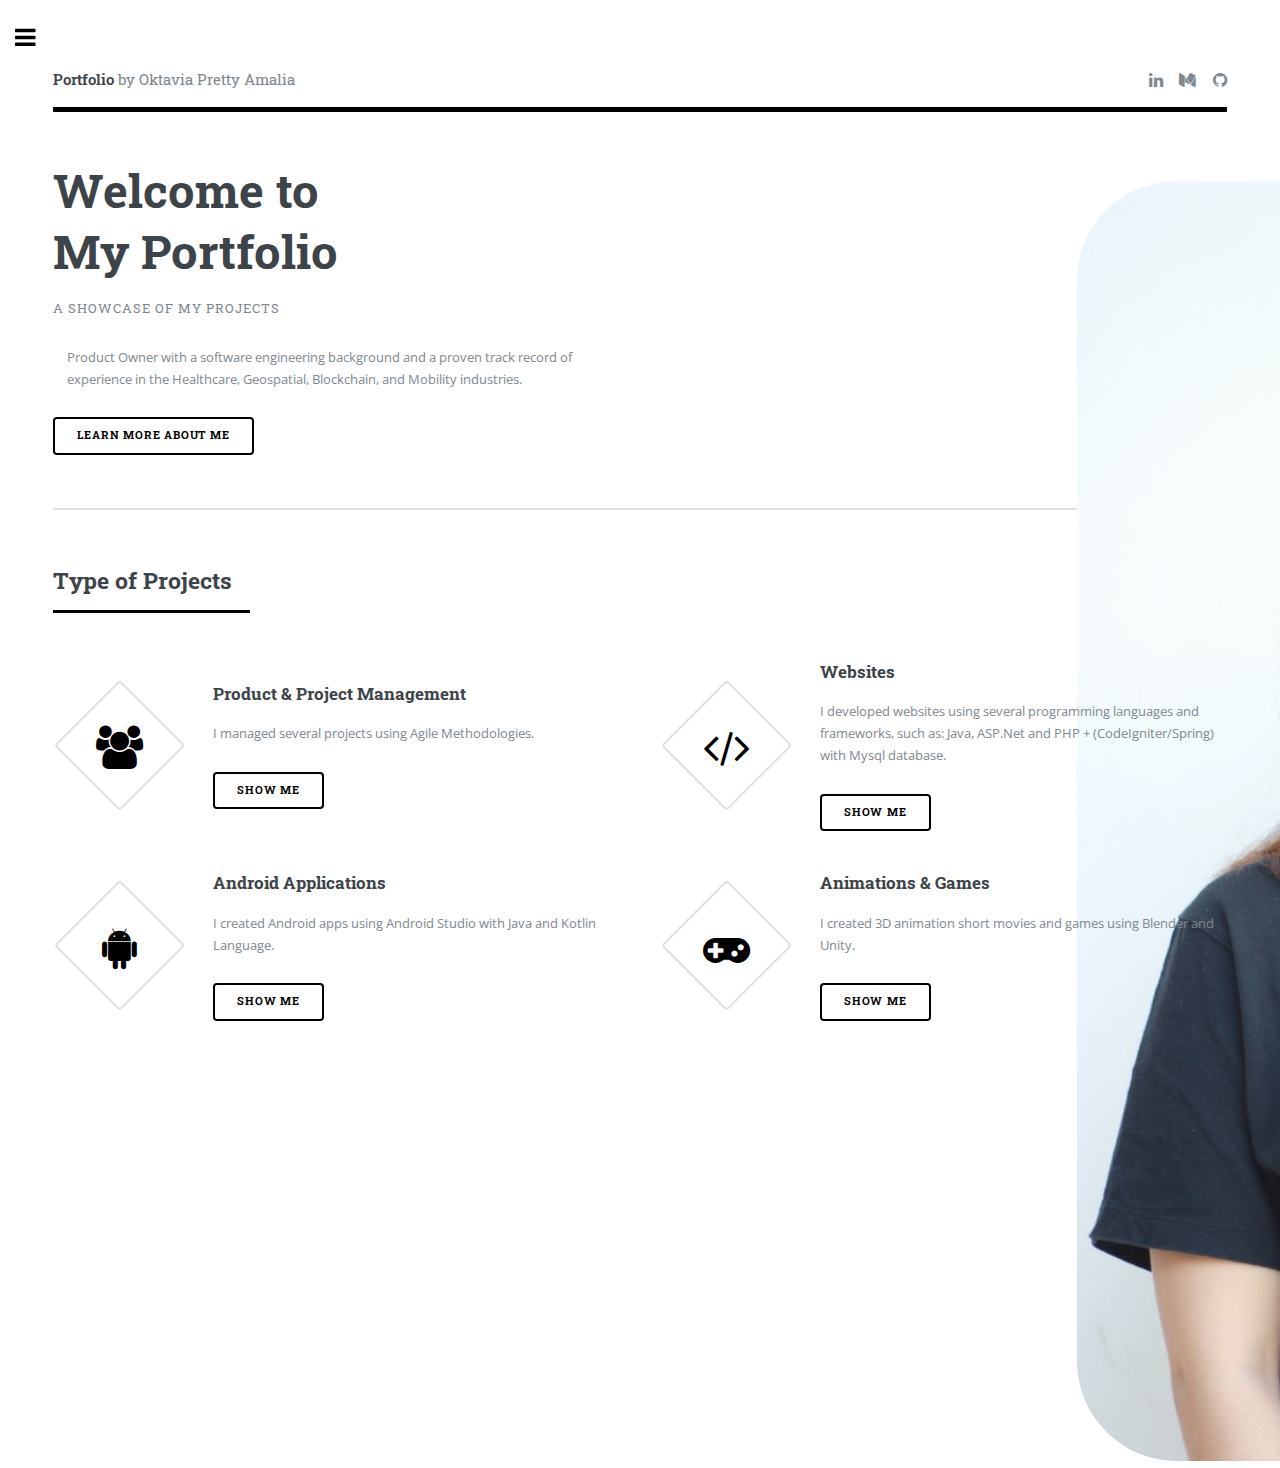
<file: index.html>
<!DOCTYPE HTML>
<!--
	Editorial by HTML5 UP
	html5up.net | @ajlkn
	Free for personal and commercial use under the CCA 3.0 license (html5up.net/license)
-->
<html>
	<head>
		<title>Oktavia's Portfolio</title>
		<meta charset="utf-8" />
		<meta name="viewport" content="width=device-width, initial-scale=1, user-scalable=no" />
		<link rel="stylesheet" href="assets/css/main.css" />
		<link rel="stylesheet" href="assets/css/font-awesome.min.css" />

	</head>
	<body class="is-preload">

		<!-- Wrapper -->
			<div id="wrapper">

				<!-- Main -->
					<div id="main">
						<div class="inner">

							<!-- Header -->
								<header id="header">
									<a href="index.html" class="logo"><strong>Portfolio</strong> by Oktavia Pretty Amalia</a>
									<ul class="icons">
										<li><a href="https://linkedin.com/in/prettyamalia" class="icon fa-linkedin"><span class="label">Linkedin</span></a></li>
										<li><a href="https://medium.com/@prettyamalia12" class="icon fa-medium"><span class="label">Medium</span></a></li>
										<li><a href="https://github.com/prettyamalia12" class="icon fa-github"><span class="label">Github</span></a></li>
									
									</ul>
								</header>

							<!-- Banner -->
								<section id="banner">
									<div class="content">
										<div class="header-container" style="display: flex; justify-content: space-between; align-items: center;">
											<header>
												<h1>Welcome to<br />
												My Portfolio</h1>
												<p>A showcase of my projects</p>
											</header>
											<div style="width: 150px; height: 150px">
												<img src="images/vivi.jpeg" alt="" style="width: auto; height: auto; border-radius: 100px" />
											</div>
										</div>
										<ul>
											<p>Product Owner with a software engineering background and a proven track record of <br>
											experience in the Healthcare, Geospatial, Blockchain, and Mobility industries.</p>
										</ul>
										<ul class="actions">
											<li><a href="aboutme.html" class="button big">Learn More About Me</a></li>
										</ul>
									</div>
<!-- 									<span class="image object">
										<img src="images/vivi.jpeg" alt="" />
									</span> -->
								</section>

							<!-- Section -->
								<section>
									<header class="major">
										<h2>Type of Projects</h2>
									</header>
									<div class="features">
										<article>
											<span class="icon fa-users"></span>
											<div class="content">
												<h3>Product & Project Management</h3>
												<p>I managed several projects using Agile Methodologies.</p>
												<ul class="actions">
												<li><a href="projectmanagement.html" class="button big">Show Me</a></li>
												</ul>
											</div>
										</article>
										<article>
											<span class="icon fa-code"></span>
											<div class="content">
												<h3>Websites</h3>
												<p>I developed websites using several programming languages and frameworks, such as: Java, ASP.Net and PHP + (CodeIgniter/Spring) with Mysql database.</p>
												<ul class="actions">
												<li><a href="websites.html" class="button big">Show Me</a></li>
												</ul>
											</div>
										</article>
										<article>
											<span class="icon fa-android"></span>
											<div class="content">
												<h3>Android Applications</h3>
												<p>I created Android apps using Android Studio with Java and Kotlin Language.</p>
												<ul class="actions">
												<li><a href="android.html" class="button big">Show Me</a></li>
												</ul>
											</div>
										</article>
										<article>
											<span class="icon fa-gamepad"></span>
											<div class="content">
												<h3>Animations & Games</h3>
												<p>I created 3D animation short movies and games using Blender and Unity.</p>
												<ul class="actions">
												<li><a href="animations.html" class="button big">Show Me</a></li>
												</ul>
											</div>
										</article>
								
									</div>
								</section>

							<!-- Section -->
							<!--	<section>
									<header class="major">
										<h2>Ipsum sed dolor</h2>
									</header>
									<div class="posts">
										<article>
											<a href="#" class="image"><img src="images/pic01.jpg" alt="" /></a>
											<h3>Interdum aenean</h3>
											<p>Aenean ornare velit lacus, ac varius enim lorem ullamcorper dolore. Proin aliquam facilisis ante interdum. Sed nulla amet lorem feugiat tempus aliquam.</p>
											<ul class="actions">
												<li><a href="#" class="button">More</a></li>
											</ul>
										</article>
										<article>
											<a href="#" class="image"><img src="images/pic02.jpg" alt="" /></a>
											<h3>Nulla amet dolore</h3>
											<p>Aenean ornare velit lacus, ac varius enim lorem ullamcorper dolore. Proin aliquam facilisis ante interdum. Sed nulla amet lorem feugiat tempus aliquam.</p>
											<ul class="actions">
												<li><a href="#" class="button">More</a></li>
											</ul>
										</article>
										<article>
											<a href="#" class="image"><img src="images/pic03.jpg" alt="" /></a>
											<h3>Tempus ullamcorper</h3>
											<p>Aenean ornare velit lacus, ac varius enim lorem ullamcorper dolore. Proin aliquam facilisis ante interdum. Sed nulla amet lorem feugiat tempus aliquam.</p>
											<ul class="actions">
												<li><a href="#" class="button">More</a></li>
											</ul>
										</article>
										<article>
											<a href="#" class="image"><img src="images/pic04.jpg" alt="" /></a>
											<h3>Sed etiam facilis</h3>
											<p>Aenean ornare velit lacus, ac varius enim lorem ullamcorper dolore. Proin aliquam facilisis ante interdum. Sed nulla amet lorem feugiat tempus aliquam.</p>
											<ul class="actions">
												<li><a href="#" class="button">More</a></li>
											</ul>
										</article>
										<article>
											<a href="#" class="image"><img src="images/pic05.jpg" alt="" /></a>
											<h3>Feugiat lorem aenean</h3>
											<p>Aenean ornare velit lacus, ac varius enim lorem ullamcorper dolore. Proin aliquam facilisis ante interdum. Sed nulla amet lorem feugiat tempus aliquam.</p>
											<ul class="actions">
												<li><a href="#" class="button">More</a></li>
											</ul>
										</article>
										<article>
											<a href="#" class="image"><img src="images/pic06.jpg" alt="" /></a>
											<h3>Amet varius aliquam</h3>
											<p>Aenean ornare velit lacus, ac varius enim lorem ullamcorper dolore. Proin aliquam facilisis ante interdum. Sed nulla amet lorem feugiat tempus aliquam.</p>
											<ul class="actions">
												<li><a href="#" class="button">More</a></li>
											</ul>
										</article>
									</div>
								</section>-->

						</div>
					</div>

				<!-- Sidebar -->
					<div id="sidebar">
						<div class="inner">

							<!-- Search -->
								<section id="search" class="alt">
									<form method="post" action="#">
										<input type="text" name="query" id="query" placeholder="Search" />
									</form>
								</section>

							<!-- Menu -->
								<nav id="menu">
									<header class="major">
										<h2>Menu</h2>
									</header>
									<ul>
										<li><a href="index.html">Homepage</a></li>
										<li><a href="aboutme.html">About Me</a></li>
										<li>
											<span class="opener">Curriculum Vitae</a></span>
											<ul>
												<li><a href="organizations.html">Organizations Experience</a></li>
												<!-- <li><a href="honor.html">Honor & Awards</a></li> -->
												<li><a href="certifications.html">Certifications</a></li>
											</ul>
										</li>
									
										<li>
											<span class="opener">Projects</a></span>
											<ul>
												<li><a href="projectmanagement.html">Product & Project Management</a></li>
												<li><a href="websites.html">Websites</a></li>
												<li><a href="android.html">Android Applications</a></li>
												<li><a href="animations.html">Animations & Games</a></li>
											</ul>
										</li>
									</ul>
								</nav>

							<!-- Section -->
								<section>
									<header class="major">
										<h2>Get in touch</h2>
									</header>
									<p>Feel free to contact me on:</p>
									<ul class="contact">
										<li class="fa-envelope-o">prettyamalia12@gmail.com</li>
										<li class="fa-home">Bali, Indonesia<br />
										</li>
									</ul>
								</section>

							<!-- Footer -->
								<footer id="footer">
									<p class="copyright">&copy; Oktavia Pretty Amalia. All rights reserved.</p>
								</footer>

						</div>
					</div>

			</div>

		<!-- Scripts -->
			<script src="assets/js/jquery.min.js"></script>
			<script src="assets/js/browser.min.js"></script>
			<script src="assets/js/breakpoints.min.js"></script>
			<script src="assets/js/util.js"></script>
			<script src="assets/js/main.js"></script>

	</body>
</html>
</file>
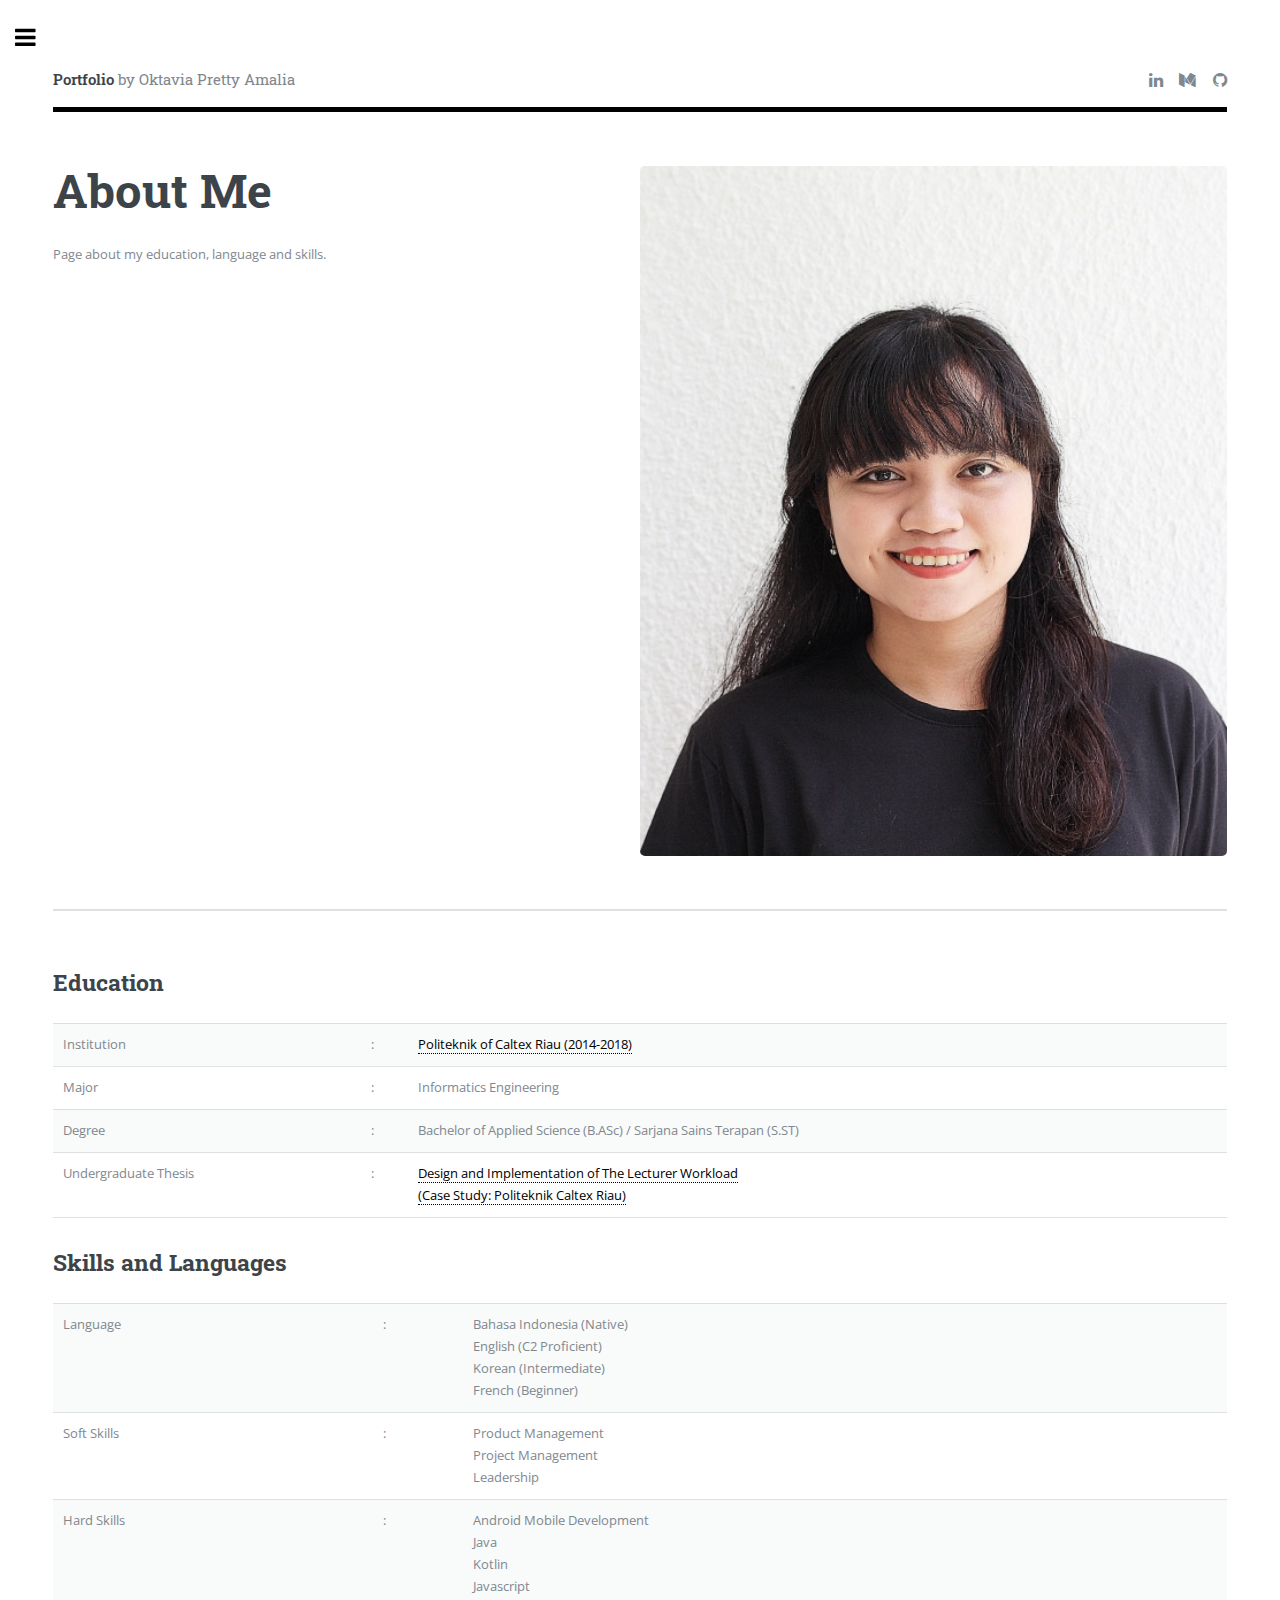
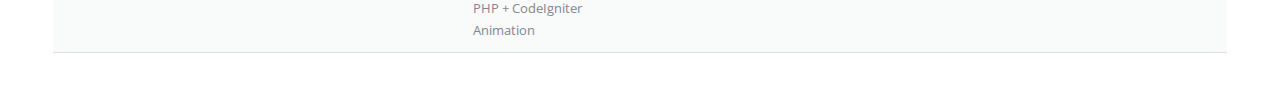
<file: aboutme.html>
<!DOCTYPE HTML>
<!--
	Editorial by HTML5 UP
	html5up.net | @ajlkn
	Free for personal and commercial use under the CCA 3.0 license (html5up.net/license)
-->
<html>
	<head>
		<title>Oktavia's Portfolio</title>
		<meta charset="utf-8" />
		<meta name="viewport" content="width=device-width, initial-scale=1, user-scalable=no" />
		<link rel="stylesheet" href="assets/css/main.css" />
	</head>
	<body class="is-preload">

		<!-- Wrapper -->
			<div id="wrapper">
				<!-- Main -->
					<div id="main">
						<div class="inner">

							<!-- Header -->
								<header id="header">
									<a href="index.html" class="logo"><strong>Portfolio</strong> by Oktavia Pretty Amalia</a>
									<ul class="icons">
										<li><a href="https://linkedin.com/in/prettyamalia" class="icon fa-linkedin"><span class="label">Linkedin</span></a></li>
										<li><a href="https://medium.com/@prettyamalia12" class="icon fa-medium"><span class="label">Medium</span></a></li>
										<li><a href="https://github.com/prettyamalia12" class="icon fa-github"><span class="label">Github</span></a></li>
									</ul>
								</header>

								<!-- Banner -->
								<section id="banner">
									<div class="content">
										<header>
											<h1>About Me</h1>
										</header>
										<p align="justify">Page about my education, language and skills.</p>
									</div>
									<span class="image object">
										<img src="images/about.jpeg" alt=""/>
									</span>
								</section>

								<!-- Section -->
									<section>
										<header class="education">
											<h2>Education</h2>
										</header>
										<div class="education">
												<!-- <img src="images/pcr.png" alt="" class="center"/> -->
										<table>
												<tr>
													<td>Institution </td>
													<td>: </td>
													<td><a href="https://pcr.ac.id/">Politeknik of Caltex Riau (2014-2018)</a></td>
												</tr>
												<tr>
													<td>Major </td>
													<td>: </td>
													<td>Informatics Engineering</td>
												</tr>
												<tr>
													<td>Degree </td>
													<td>: </td>
													<td>Bachelor of Applied Science (B.ASc) / Sarjana Sains Terapan (S.ST)</td>
												</tr>
												<tr>
													<td>Undergraduate Thesis</td>
													<td>: </td>
													<td><a href="https://jurnal.pcr.ac.id/index.php/jakt/article/view/2016">
														Design and Implementation of The Lecturer Workload <br>(Case Study: Politeknik Caltex Riau)</a></td>
												</tr>
											</table>
										</div>
										
											<header class="skills">
												<h2>Skills and Languages</h2>
											</header>
											<div class="skills">
												<table>
													<tr>
														<td>Language</td>
														<td>: </td>
														<td>Bahasa Indonesia (Native)
															<br>English (C2 Proficient) 
															<br>Korean (Intermediate)
															<br>French (Beginner)
														</td>
													</tr>
													<tr>
														<td>Soft Skills</td>
														<td>: </td>
														<td>Product Management <br>
															Project Management <br> 
															Leadership
														</td>
													</tr>
													<tr>
														<td>Hard Skills</td>
														<td>: </td>
														<td>
															Android Mobile Development <br>
															Java <br> 
															Kotlin <br>
															Javascript <br>
															PHP + CodeIgniter <br>
															Animation <br>
														</td>
													</tr>
													
												</table>
											</div>
									</section>
					</div>
					</div>

				<!-- Sidebar -->
					<div id="sidebar">
						<div class="inner">

							<!-- Search -->
								<section id="search" class="alt">
									<form method="post" action="#">
										<input type="text" name="query" id="query" placeholder="Search" />
									</form>
								</section>

							<!-- Menu -->
								<nav id="menu">
									<header class="major">
										<h2>Menu</h2>
									</header>
									<ul>
										<li><a href="index.html">Homepage</a></li>
										<li><a href="aboutme.html">About Me</a></li>
										<li>
											<span class="opener">Curriculum Vitae</a></span>
											<ul>
												<li><a href="organizations.html">Organizations Experience</a></li>
												<!-- <li><a href="honor.html">Honor & Awards</a></li> -->
												<li><a href="certifications.html">Certifications</a></li>
											</ul>
										</li>
										<li>
											<span class="opener">Projects</a></span>
											<ul>
												<li><a href="projectmanagement">Product & Project Management</a></li>
												<li><a href="websites.html">Websites</a></li>
												<li><a href="android.html">Android Applications</a></li>
												<li><a href="animations.html">Animations & Games</a></li>
											</ul>
										</li>
									</ul>
								</nav>

							<!-- Section -->
							

							<!-- Section -->
								<section>
									<header class="major">
										<h2>Get in touch</h2>
									</header>
									<p>Feel free to contact me on:</p>
									<ul class="contact">
										<li class="fa-envelope-o">prettyamalia12@gmail.com</li>
										<li class="fa-home">Bali, Indonesia<br />
										</li>
									</ul>
								</section>

							<!-- Footer -->
								<footer id="footer">
									<p class="copyright">&copy; Oktavia Pretty Amalia. All rights reserved.</p>
								</footer>

						</div>
					</div>

			</div>

		<!-- Scripts -->
			<script src="assets/js/jquery.min.js"></script>
			<script src="assets/js/browser.min.js"></script>
			<script src="assets/js/breakpoints.min.js"></script>
			<script src="assets/js/util.js"></script>
			<script src="assets/js/main.js"></script>

	</body>
</html>
</file>
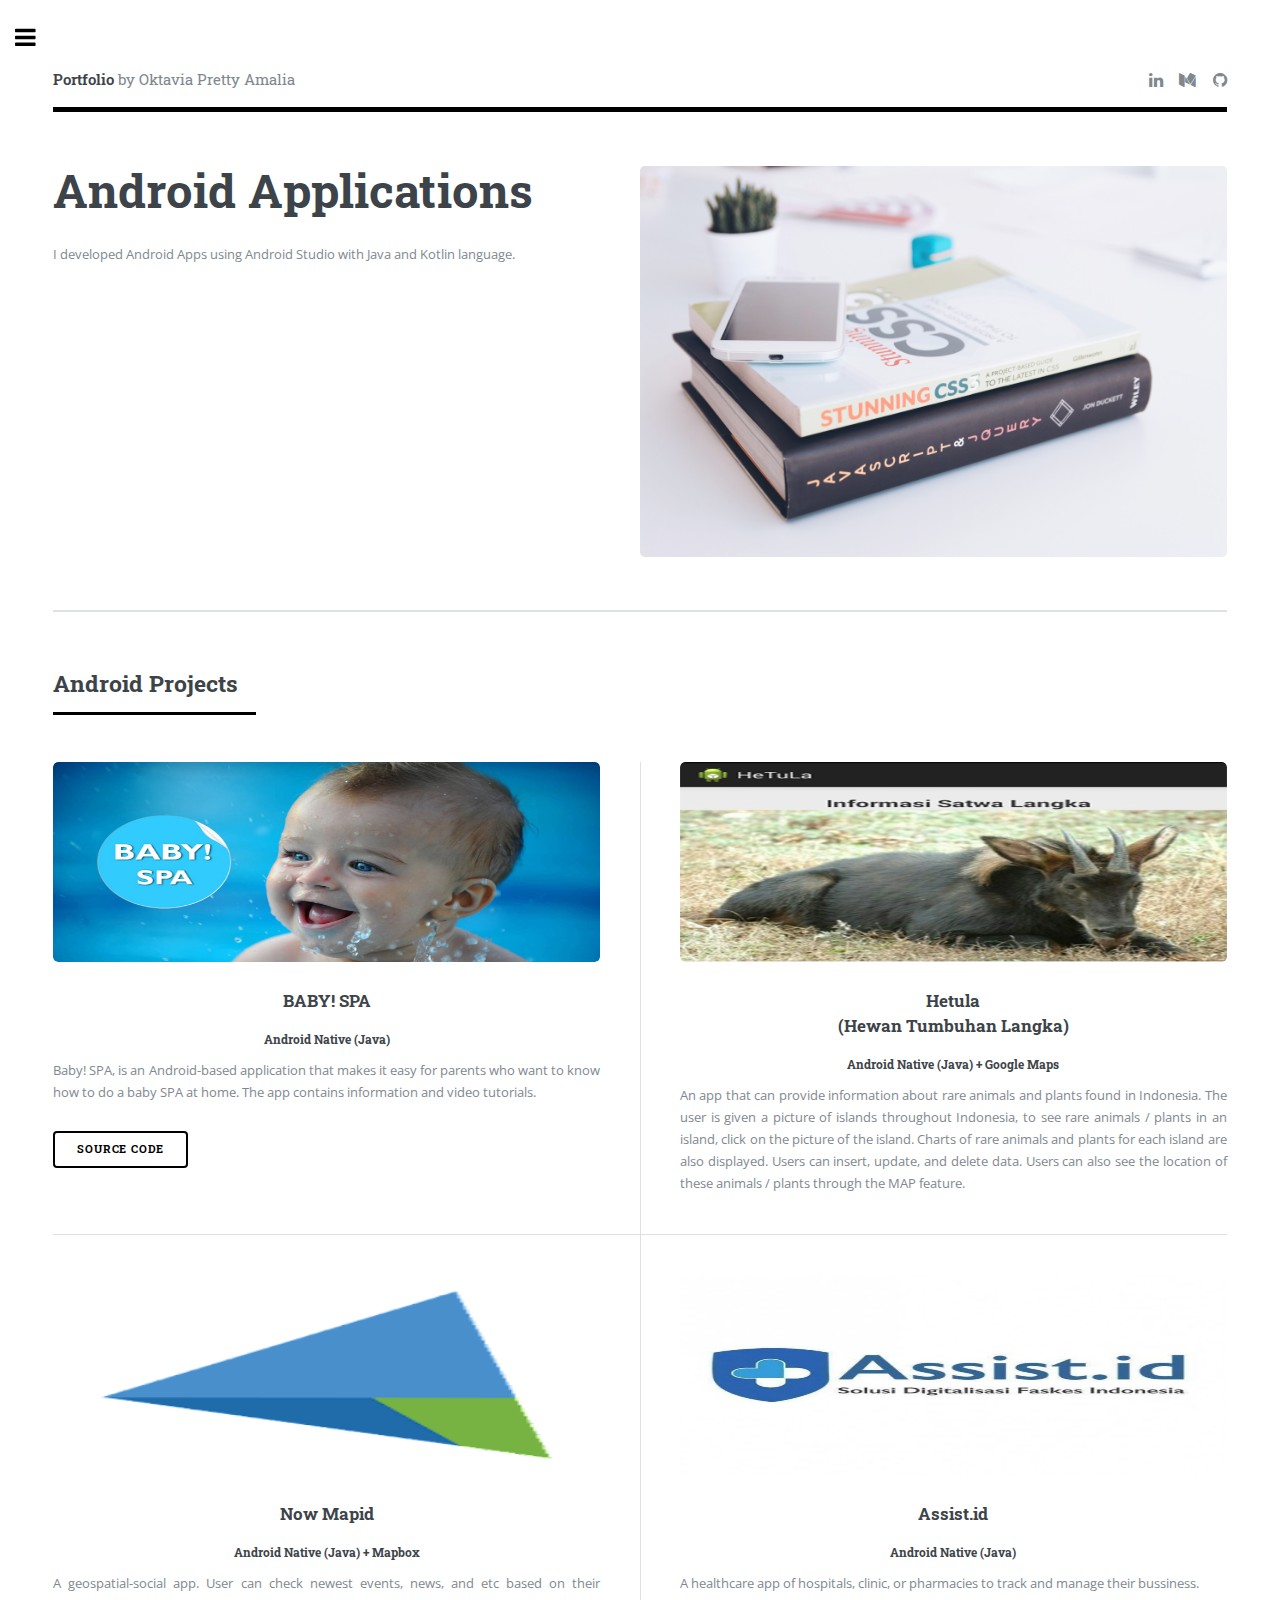
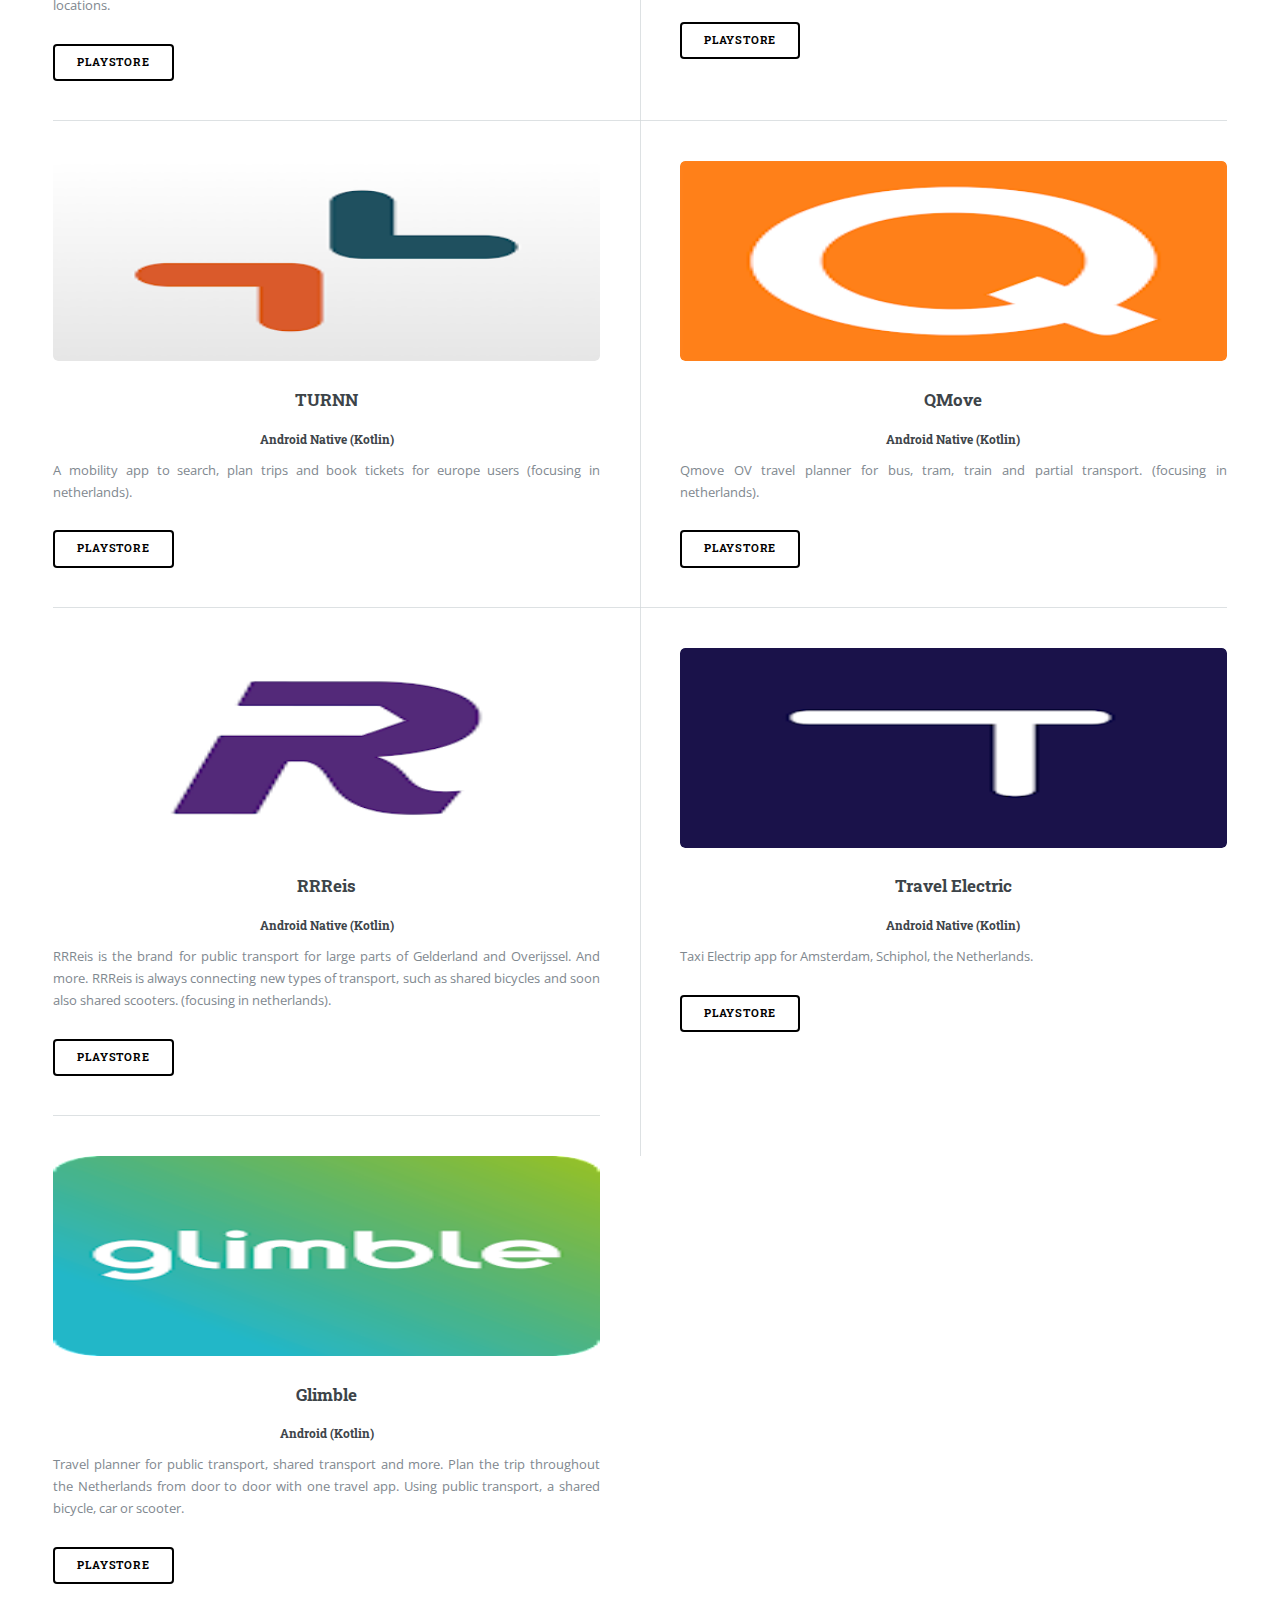
<file: android.html>
<!DOCTYPE HTML>
<!--
	Editorial by HTML5 UP
	html5up.net | @ajlkn
	Free for personal and commercial use under the CCA 3.0 license (html5up.net/license)
-->
<html>
	<head>
		<title>Oktavia's Portfolio</title>
		<meta charset="utf-8" />
		<meta name="viewport" content="width=device-width, initial-scale=1, user-scalable=no" />
		<link rel="stylesheet" href="assets/css/main.css" />
	</head>
	<body class="is-preload">

		<!-- Wrapper -->
			<div id="wrapper">

				<!-- Main -->
					<div id="main">
						<div class="inner">

							<!-- Header -->
								<header id="header">
									<a href="index.html" class="logo"><strong>Portfolio</strong> by Oktavia Pretty Amalia</a>
									<ul class="icons">
										<li><a href="https://linkedin.com/in/prettyamalia" class="icon fa-linkedin"><span class="label">Linkedin</span></a></li>
										<li><a href="https://medium.com/@prettyamalia12" class="icon fa-medium"><span class="label">Medium</span></a></li>
										<li><a href="https://github.com/prettyamalia12" class="icon fa-github"><span class="label">Github</span></a></li>
									
									</ul>
								</header>

							<!-- Banner -->
								<section id="banner">
									<div class="content">
										<header>
											<h1>Android Applications</h1>
										</header>
										<p align="justify">I developed Android Apps using Android Studio with Java and Kotlin language.</p>
										
									</div>
									<span class="image object">
										<img src="images/android.jpg" alt="" />
									</span>
								</section>

							
							<!-- Section -->
								<section>
									<header class="major">
										<h2>Android Projects</h2>
									</header>
									<div class="posts">
										<article>
											<a href="#" class="image"><img src="images/baby.jpg" width="150" height="200" alt="" /></a>
											<h3 align="center">BABY! SPA</h3>
											<h5 align="center">Android Native (Java)</h5>
											<p align="justify">Baby! SPA, is an Android-based application that makes it easy for parents who want to know how to do a baby SPA at home. The app contains information and video tutorials.</p>
											<ul class="actions">
												<li><a href="https://github.com/prettyamalia12/babyspa" class="button">Source Code</a></li>
											</ul>
										</article>
										<article>
											<a href="#" class="image"><img src="images/hetula.png" width="150" height="200"alt="" /></a>
											<h3 align="center">Hetula<br/>(Hewan Tumbuhan Langka)</h3>
											<h5 align="center">Android Native (Java) + Google Maps</h5>
											<p align="justify">An app that can provide information about rare animals and plants found in Indonesia. The user is given a picture of islands throughout Indonesia, to see rare animals / plants in an island, click on the picture of the island. Charts of rare animals and plants for each island are also displayed. Users can insert, update, and delete data. Users can also see the location of these animals / plants through the MAP feature.</p>
											
										</article>
										<article>
											<a href="#" class="image"><img src="images/mapid.png" width=150" height="200"alt=""/></a>
											<h3 align="center">Now Mapid</h3>
											<h5 align="center">Android Native (Java) + Mapbox</h5>
											<p align="justify">A geospatial-social app. User can check newest events, news, and etc based on their locations. 
											<ul class="actions">
												<li><a href="https://play.google.com/store/apps/details?id=io.mapid.NowMapid&hl=en" class="button">Playstore</a></li>
											</ul>
			
										</article>
										
										<article>
											<a href="#" class="image"><img src="images/assistid.jpeg" width="150" height="200"alt="" /></a>
											<h3 align="center">Assist.id</h3>
											<h5 align="center">Android Native (Java)</h5>
											<p align="justify">A healthcare app of hospitals, clinic, or pharmacies to track and manage their bussiness. 
											<ul class="actions">
												<li><a href="https://play.google.com/store/apps/details?id=com.assistid.klinik&hl=en" class="button">Playstore</a></li>
											</ul>
								
			
										</article>
										
										<article>
											<a href="#" class="image"><img src="images/turnn.png"width="150" height="200" alt="" /></a>
											<h3 align="center">TURNN</h3>
											<h5 align="center">Android Native (Kotlin)</h5>
											<p align="justify">A mobility app to search, plan trips and book tickets for europe users (focusing in netherlands).
											<ul class="actions">
												<li><a href="https://play.google.com/store/apps/details?id=nl.turnn.app.android&hl=nl" class="button">Playstore</a></li>
											</ul>
			
										</article>
										
										<article>
											<a href="#" class="image"><img src="images/qmove.png" width="150" height="200"alt="" /></a>
											<h3 align="center">QMove</h3>
											<h5 align="center">Android Native (Kotlin)</h5>
											<p align="justify">Qmove OV travel planner for bus, tram, train and partial transport. (focusing in netherlands).
											<ul class="actions">
												<li><a href="https://play.google.com/store/apps/details?id=nl.qbuzz.reisplanner.android&hl=en&gl=US" class="button">Playstore</a></li>
											</ul>
		
										</article>
										
										<article>
											<a href="#" class="image"><img src="images/rrreis.png"width="150" height="200"alt="" /></a>
											<h3 align="center">RRReis</h3>
											<h5 align="center">Android Native (Kotlin)</h5>
											<p align="justify">RRReis is the brand for public transport for large parts of Gelderland and Overijssel. And more. 
												RRReis is always connecting new types of transport, such as shared bicycles and soon also shared scooters. (focusing in netherlands).
											<ul class="actions">
												<li><a href="https://play.google.com/store/apps/details?id=nl.keolis.rrreis&hl=nl" class="button">Playstore</a></li>
											</ul>
		
										</article>
										
										<article>
											<a href="#" class="image"><img src="images/travelelectric.png"width="150" height="200"alt="" /></a>
											<h3 align="center">Travel Electric</h3>
											<h5 align="center">Android Native (Kotlin)</h5>
											<p align="justify">Taxi Electrip app for Amsterdam, Schiphol, the Netherlands.
											<ul class="actions">
												<li><a href="https://play.google.com/store/apps/details?id=com.haulmont.sherlock.mobile.client.taxielectric&hl=nl" class="button">Playstore</a></li>
											</ul>
										</article>
										
										<article>
											<a href="#" class="image"><img src="images/glimble.png" width="150" height="200" alt="" /></a>
											<h3 align="center">Glimble</h3>
											<h5 align="center">Android (Kotlin)</h5>
											<p align="justify">Travel planner for public transport, shared transport and more. Plan the trip throughout the Netherlands from door to door with one travel app. 
												Using public transport, a shared bicycle, car or scooter.
											<ul class="actions">
												<li><a href="https://play.google.com/store/apps/details?id=com.arriva.glimble&hl=en&gl=US" class="button">Playstore</a></li>
											</ul>
		
										</article>
										
									</div>
								</section>

						</div>
					</div>

				<!-- Sidebar -->
					<div id="sidebar">
						<div class="inner">

							<!-- Search -->
								<section id="search" class="alt">
									<form method="post" action="#">
										<input type="text" name="query" id="query" placeholder="Search" />
									</form>
								</section>

							<!-- Menu -->
								<nav id="menu">
									<header class="major">
										<h2>Menu</h2>
									</header>
									<ul>
										<li><a href="index.html">Homepage</a></li>
										<li><a href="aboutme.html">About Me</a></li>
										<li>
											<span class="opener">Curriculum Vitae</a></span>
											<ul>
												<li><a href="organizations.html">Organizations Experience</a></li>
												<!-- <li><a href="honor.html">Honor & Awards</a></li> -->
												<li><a href="certifications.html">Certifications</a></li>
											</ul>
										</li>
										<li>
											<span class="opener">Projects</a></span>
											<ul>
												<li><a href="projectmanagement.html">Product & Project Management</a></li>
												<li><a href="websites.html">Websites</a></li>
												<li><a href="android.html">Android Applications</a></li>
												<li><a href="animations.html">Animations & Games</a></li>
											</ul>
										</li>
									</ul>
								</nav>

							<!-- Section -->
					

							<!-- Section -->
								<section>
									<header class="major">
										<h2>Get in touch</h2>
									</header>
									<p>Feel free to contact me on:</p>
									<ul class="contact">
										<li class="fa-envelope-o">prettyamalia12@gmail.com</li>
										<li class="fa-home">Bali, Indonesia<br />
										</li>
									</ul>
								</section>

							<!-- Footer -->
								<footer id="footer">
									<p class="copyright">&copy; Oktavia Pretty Amalia. All rights reserved.</p>
								</footer>

						</div>
					</div>

			</div>

		<!-- Scripts -->
			<script src="assets/js/jquery.min.js"></script>
			<script src="assets/js/browser.min.js"></script>
			<script src="assets/js/breakpoints.min.js"></script>
			<script src="assets/js/util.js"></script>
			<script src="assets/js/main.js"></script>

	</body>
</html>
</file>
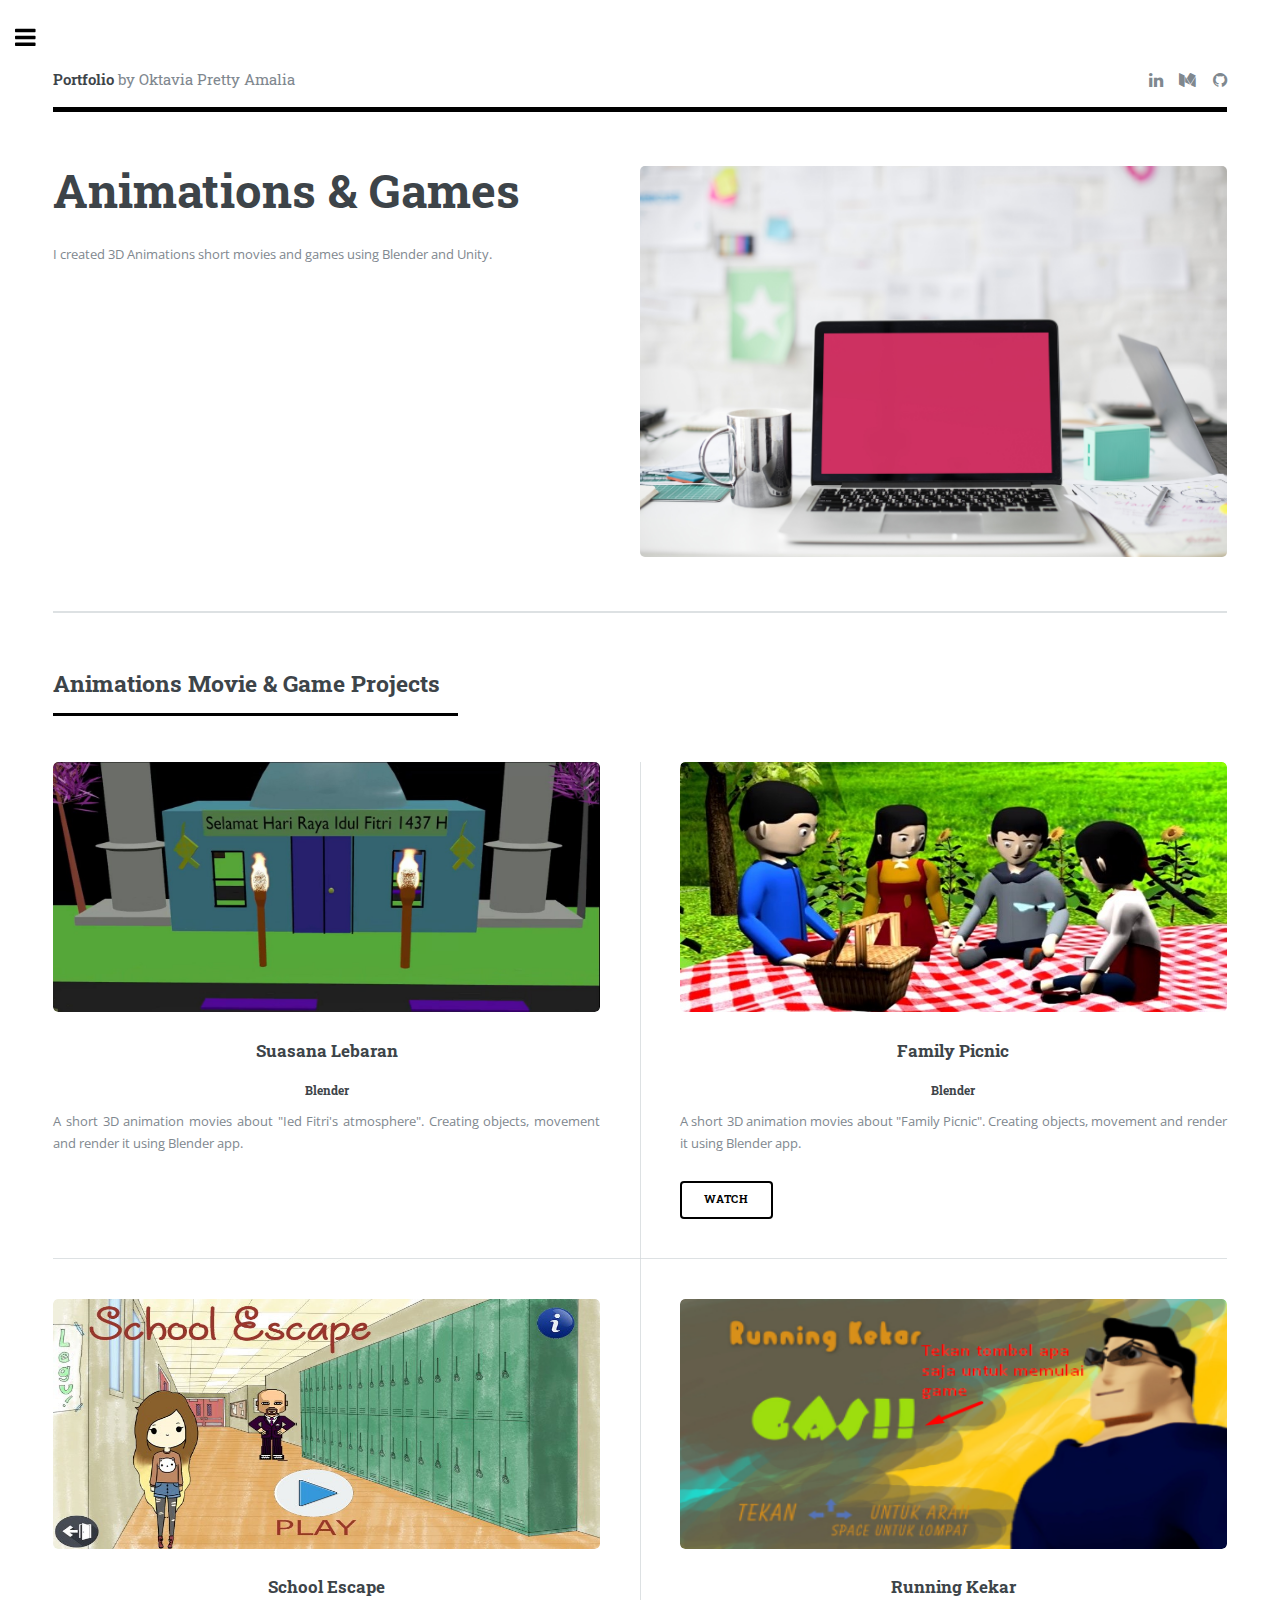
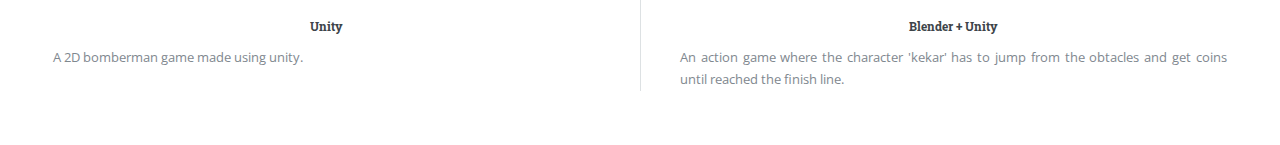
<file: animations.html>
<!DOCTYPE HTML>
<!--
	Editorial by HTML5 UP
	html5up.net | @ajlkn
	Free for personal and commercial use under the CCA 3.0 license (html5up.net/license)
-->
<html>
	<head>
		<title>Oktavia's Portfolio</title>
		<meta charset="utf-8" />
		<meta name="viewport" content="width=device-width, initial-scale=1, user-scalable=no" />
		<link rel="stylesheet" href="assets/css/main.css" />
	</head>
	<body class="is-preload">

		<!-- Wrapper -->
			<div id="wrapper">

				<!-- Main -->
					<div id="main">
						<div class="inner">

							<!-- Header -->
								<header id="header">
									<a href="index.html" class="logo"><strong>Portfolio</strong> by Oktavia Pretty Amalia</a>
									<ul class="icons">
										<li><a href="https://linkedin.com/in/prettyamalia" class="icon fa-linkedin"><span class="label">Linkedin</span></a></li>
										<li><a href="https://medium.com/@prettyamalia12" class="icon fa-medium"><span class="label">Medium</span></a></li>
										<li><a href="https://github.com/prettyamalia12" class="icon fa-github"><span class="label">Github</span></a></li>
									
									</ul>
								</header>

							<!-- Banner -->
								<section id="banner">
									<div class="content">
										<header>
											<h1>Animations & Games</h1>
										</header>
										<p align="justify">I created 3D Animations short movies and games using Blender and Unity.</p>
										
									</div>
									<span class="image object">
										<img src="images/animations.jpg" alt="" />
									</span>
								</section>

							
							<!-- Section -->
								<section>
									<header class="major">
										<h2>Animations Movie & Game Projects</h2>
									</header>
									<div class="posts">
										<article>
											<a href="#" class="image"><img src="images/lebaran.jpg" width="250" height="250"alt="" /></a>
											<h3 align="center">Suasana Lebaran</h3>
											<h5 align="center">Blender</h5>
											<p align="justify">A short 3D animation movies about "Ied Fitri's atmosphere". Creating objects, movement and render it using Blender app.</p>
											
										</article>
										<article>
											<a href="#" class="image"><img src="images/picnic.jpg" width="250" height="250"alt="" /></a>
											<h3 align="center">Family Picnic</h3>
											<h5 align="center">Blender</h5>
											<p align="justify">A short 3D animation movies about "Family Picnic". Creating objects, movement and render it using Blender app.</p>
											<ul class="actions">
												<li><a href="https://www.youtube.com/watch?v=PuD7Vdh5NSk" class="button">Watch</a></li>
											</ul>
										</article>
										<article>
											<a href="#" class="image"><img src="images/school.jpg" width="250" height="250"alt="" /></a>
											<h3 align="center">School Escape</h3>
											<h5 align="center">Unity</h5>
											<p align="justify">A 2D bomberman game made using unity.</p>
											
										</article>
										<article>
											<a href="#" class="image"><img src="images/kekar.png" width="250" height="250"alt="" /></a>
											<h3 align="center">Running Kekar</h3>
											<h5 align="center">Blender + Unity</h5>
											<p align="justify">An action game where the character 'kekar' has to jump from the obtacles and get coins until reached the finish line.</p>
											
										</article>
										
										
									</div>
								</section>

						</div>
					</div>

				<!-- Sidebar -->
					<div id="sidebar">
						<div class="inner">

							<!-- Search -->
								<section id="search" class="alt">
									<form method="post" action="#">
										<input type="text" name="query" id="query" placeholder="Search" />
									</form>
								</section>

							<!-- Menu -->
								<nav id="menu">
									<header class="major">
										<h2>Menu</h2>
									</header>
									<ul>
										<li><a href="index.html">Homepage</a></li>
										<li><a href="aboutme.html">About Me</a></li>
										<li>
											<span class="opener">Curriculum Vitae</a></span>
											<ul>
												<li><a href="organizations.html">Organizations Experience</a></li>
												<!-- <li><a href="honor.html">Honor & Awards</a></li> -->
												<li><a href="certifications.html">Certifications</a></li>
											</ul>
										</li>
										
										<li>
											<span class="opener">Projects</a></span>
											<ul>
												<li><a href="projectmanagement.html">Product & Project Management</a></li>
												<li><a href="websites.html">Websites</a></li>
												<li><a href="android.html">Android Applications</a></li>
												<li><a href="animations.html">Animations & Games</a></li>
										
											</ul>
										</li>
									</ul>
								</nav>

							<!-- Section -->
					

							<!-- Section -->
								<section>
									<header class="major">
										<h2>Get in touch</h2>
									</header>
									<p>Feel free to contact me on:</p>
									<ul class="contact">
										<li class="fa-envelope-o">prettyamalia12@gmail.com</li>
										<li class="fa-home">Bali, Indonesia<br />
										</li>
									</ul>
								</section>

							<!-- Footer -->
								<footer id="footer">
									<p class="copyright">&copy; Oktavia Pretty Amalia. All rights reserved.</p>
								</footer>

						</div>
					</div>

			</div>

		<!-- Scripts -->
			<script src="assets/js/jquery.min.js"></script>
			<script src="assets/js/browser.min.js"></script>
			<script src="assets/js/breakpoints.min.js"></script>
			<script src="assets/js/util.js"></script>
			<script src="assets/js/main.js"></script>

	</body>
</html>
</file>
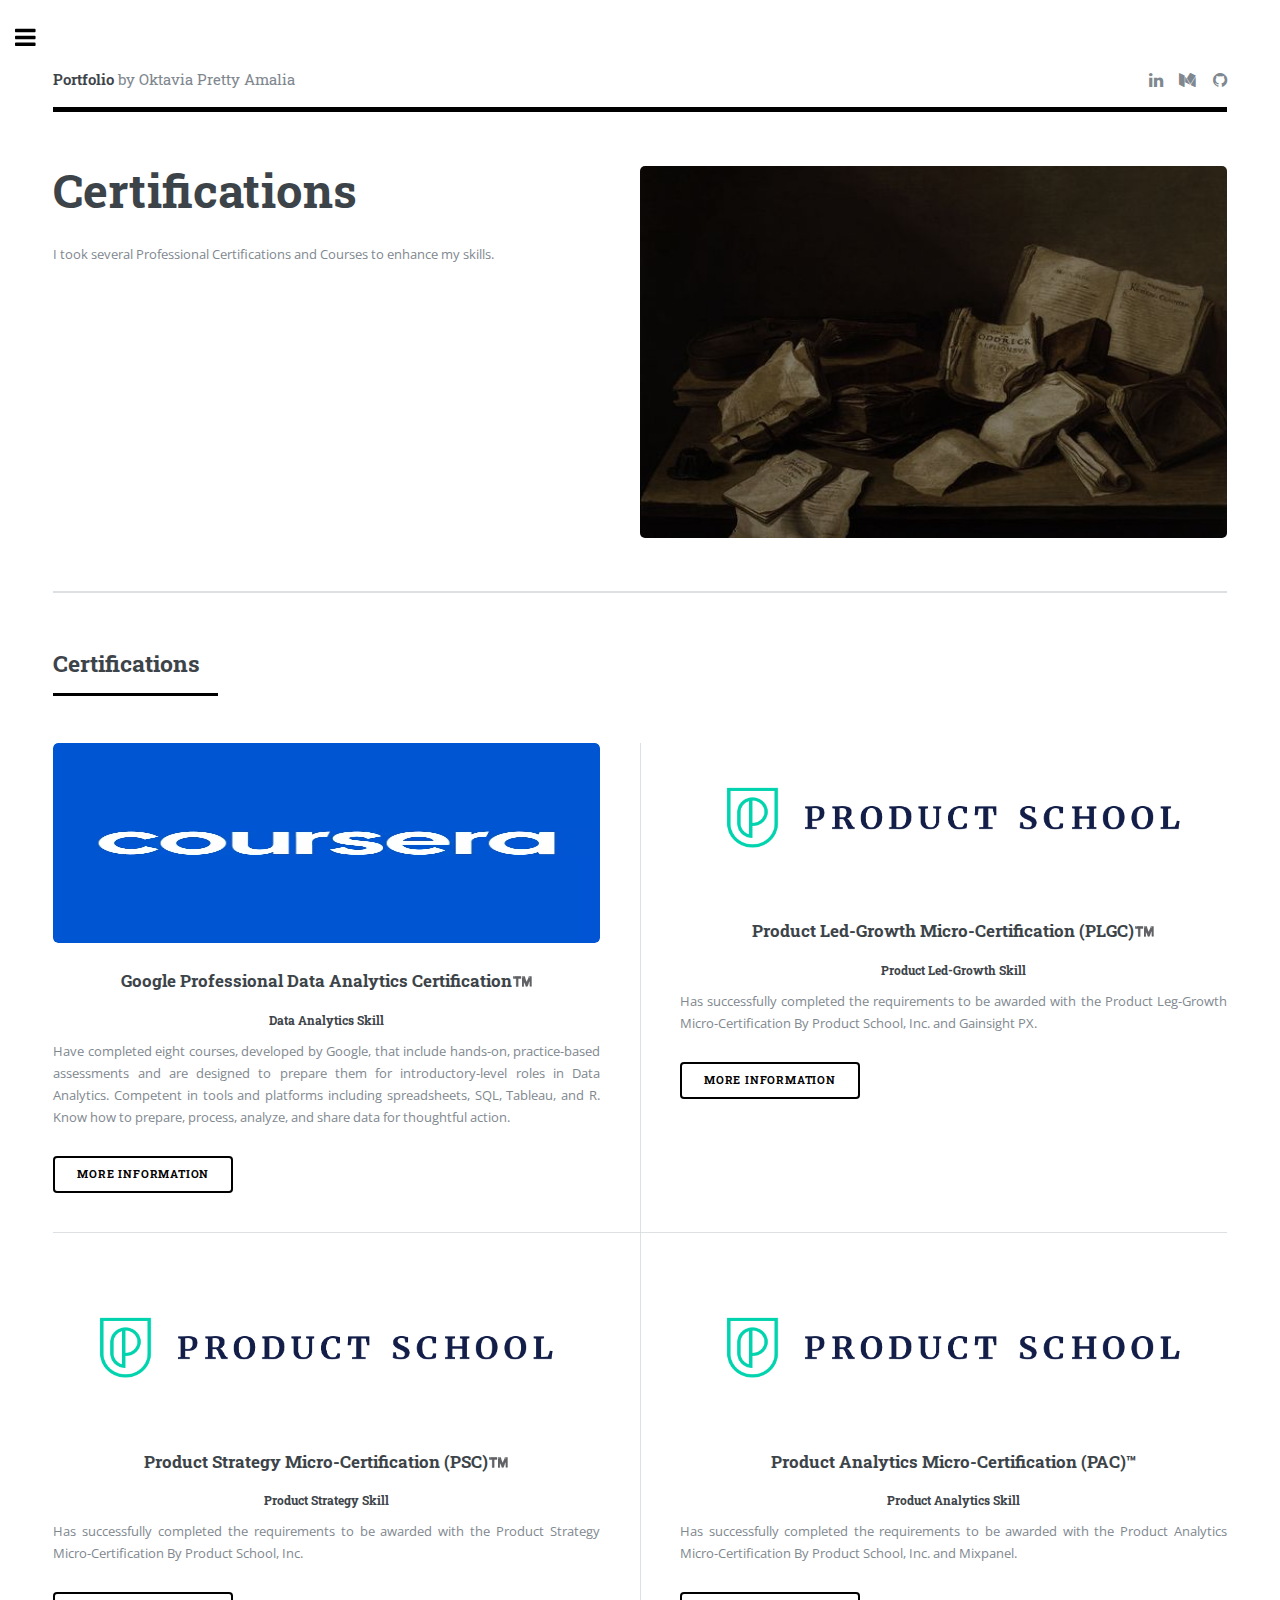
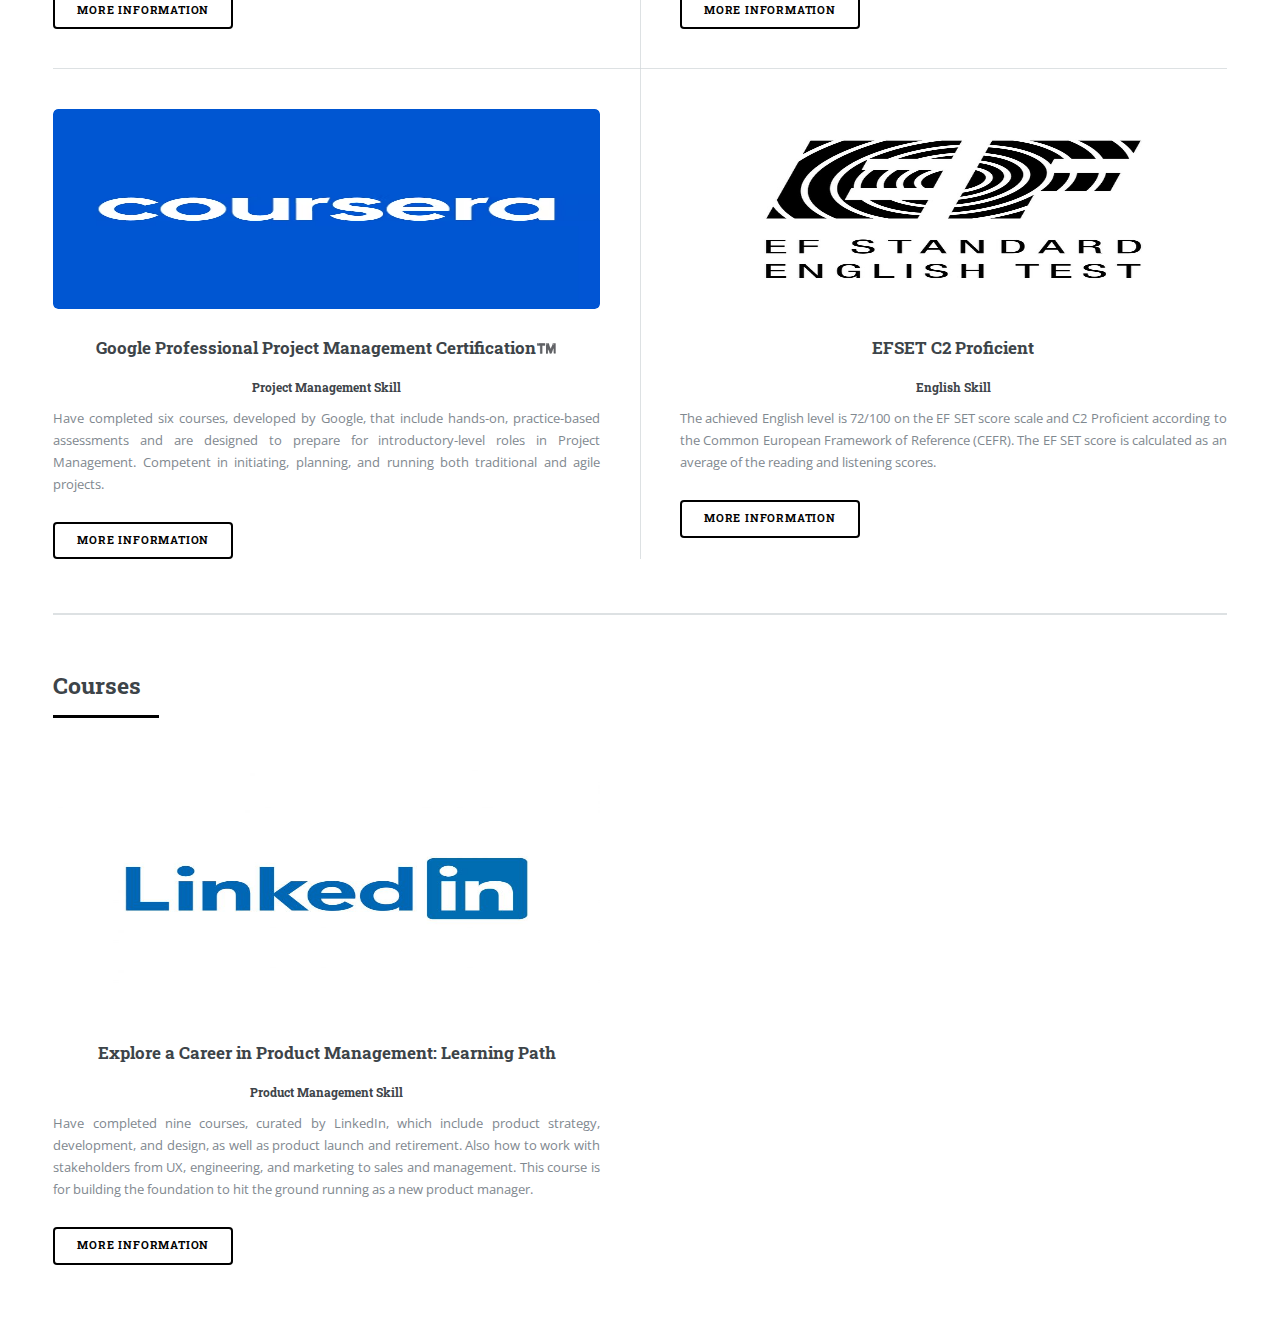
<file: certifications.html>
<!DOCTYPE HTML>
<!--
	Editorial by HTML5 UP
	html5up.net | @ajlkn
	Free for personal and commercial use under the CCA 3.0 license (html5up.net/license)
-->
<html>
	<head>
		<title>Oktavia's Portfolio</title>
		<meta charset="utf-8" />
		<meta name="viewport" content="width=device-width, initial-scale=1, user-scalable=no" />
		<link rel="stylesheet" href="assets/css/main.css" />
	</head>
	<body class="is-preload">

		<!-- Wrapper -->
			<div id="wrapper">

				<!-- Main -->
					<div id="main">
						<div class="inner">

							<!-- Header -->
								<header id="header">
									<a href="index.html" class="logo"><strong>Portfolio</strong> by Oktavia Pretty Amalia</a>
									<ul class="icons">
										<li><a href="https://linkedin.com/in/prettyamalia" class="icon fa-linkedin"><span class="label">Linkedin</span></a></li>
										<li><a href="https://medium.com/@prettyamalia12" class="icon fa-medium"><span class="label">Medium</span></a></li>
										<li><a href="https://github.com/prettyamalia12" class="icon fa-github"><span class="label">Github</span></a></li>
									
									</ul>
								</header>

							<!-- Banner -->
								<section id="banner">
									<div class="content">
										<header>
											<h1>Certifications</h1>
										</header>
										<p align="justify">I took several Professional Certifications and Courses to enhance my skills.</p>
										
									</div>
									<span class="image object">
										<img src="images/certifications.jpeg" alt="" />
									</span>
								</section>

							
							<!-- Section -->
								<section>
									<header class="major">
										<h2>Certifications</h2>
									</header>
							
									<div class="posts">
										<article>
											<a href="#" class="image"><img src="images/coursera.png" width="150" height="200"alt=""/></a>
											<h3 align="center">Google Professional Data Analytics Certification™️ </h3>
											<h5 align="center">Data Analytics Skill</h5>
											<p align="justify">
												Have completed eight courses, developed by Google, that include hands-on, practice-based assessments and are designed to prepare them for introductory-level roles in Data Analytics. Competent in tools and platforms including spreadsheets, SQL, Tableau, and R. Know how to prepare, process, analyze, and share data for
												thoughtful action.
                                            </p>
											<ul class="actions">
												<li><a href="https://www.coursera.org/account/accomplishments/specialization/certificate/D2FV9CCXLDTH" class="button">More Information</a></li>
											</ul>
										</article>
										<article>
											<a href="#" class="image"><img src="images/productschool.png" width="150" height="150"alt=""/></a>
											<h3 align="center">Product Led-Growth Micro-Certification (PLGC)™️ </h3>
											<h5 align="center">Product Led-Growth Skill</h5>
											<p align="justify">
												Has successfully completed the requirements to be awarded with the Product Leg-Growth Micro-Certification By Product School, Inc. and Gainsight PX.
                                            </p>
											<ul class="actions">
												<li><a href="https://drive.google.com/file/d/1gh1nFdXp0RFB4q5Knl4c1HrWPbmSehqJ/view" class="button">More Information</a></li>
											</ul>
										</article>
										<article>
											<a href="#" class="image"><img src="images/productschool.png" width="150" height="150"alt=""/></a>
											<h3 align="center">Product Strategy Micro-Certification (PSC)™️ </h3>
											<h5 align="center">Product Strategy Skill</h5>
											<p align="justify">
												Has successfully completed the requirements to be awarded with the Product Strategy Micro-Certification By Product School, Inc.
                                            </p>
											<ul class="actions">
												<li><a href="https://drive.google.com/file/d/1lZTYzzi0ez-aG6J-elnTuDnlT-jNfXF8/view" class="button">More Information</a></li>
											</ul>
										</article>
										<article>
											<a href="#" class="image"><img src="images/productschool.png" width="150" height="150"alt=""/></a>
											<h3 align="center">Product Analytics Micro-Certification (PAC)™ </h3>
											<h5 align="center">Product Analytics Skill</h5>
											<p align="justify">
												Has successfully completed the requirements to be awarded with the Product Analytics Micro-Certification By Product School, Inc. and Mixpanel.
                                            </p>
											<ul class="actions">
												<li><a href="https://drive.google.com/file/d/10hwLphHbxioBqFBEkoy7bk8_biwmgTsL/view" class="button">More Information</a></li>
											</ul>
										</article>
										<article>
											<a href="#" class="image"><img src="images/coursera.png" width="150" height="200"alt=""/></a>
											<h3 align="center">Google Professional Project Management Certification™️</h3>
											<h5 align="center">Project Management Skill</h5>
											<p align="justify">
                                                Have completed six courses, developed by Google, that include hands-on, practice-based assessments and are designed to prepare for introductory-level roles in Project Management. 
                                                Competent in initiating, planning, and running both traditional and agile projects.
                                            </p>
											<ul class="actions">
												<li><a href="https://www.coursera.org/account/accomplishments/specialization/certificate/FFXYLBNC5NNC" class="button">More Information</a></li>
											</ul>
										</article>
										<article>
											<a href="#" class="image"><img src="images/efset.jpeg" width="150" height="200"alt=""/></a>
											<h3 align="center">EFSET C2 Proficient</h3>
											<h5 align="center">English Skill</h5>
											<p align="justify">The achieved English level is 72/100 on the EF SET score scale and C2 Proficient according to the Common European Framework of Reference (CEFR). The EF SET score is calculated as an average of the reading and listening scores.
											<ul class="actions">
												<li><a href="https://www.efset.org/cert/BFEUnV" class="button">More Information</a></li>
											</ul>
										</article>
								</section>
							<section>
									<header class="major">
										<h2>Courses</h2>
									</header>
									<div class="posts">
										<article>
											<a href="#" class="image"><img src="images/linkedin.jpeg" width="250" height="250"alt=""/></a>
											<h3 align="center">Explore a Career in Product Management: Learning Path</h3>
											<h5 align="center">Product Management Skill</h5>
											<p align="justify">
                                                Have completed nine courses, curated by LinkedIn, which include product strategy, development, and design, as well as product launch and retirement. Also how to work with stakeholders from UX, engineering, and marketing to sales and management. 
											This course is for building the foundation to hit the ground running as a new product manager.
                                            </p>
											<ul class="actions">
												<li><a href="https://www.linkedin.com/learning/certificates/68a67d3b5d937860c8bf0969da6ddf9e0b7c6d55ff6134fbc727b038a7f27953" class="button">More Information</a></li>
											</ul>
										</article>
								
									</div>
								</section>

						</div>
					</div>

				<!-- Sidebar -->
					<div id="sidebar">
						<div class="inner">

							<!-- Search -->
								<section id="search" class="alt">
									<form method="post" action="#">
										<input type="text" name="query" id="query" placeholder="Search" />
									</form>
								</section>

							<!-- Menu -->
								<nav id="menu">
									<header class="major">
										<h2>Menu</h2>
									</header>
									<ul>
										<li><a href="index.html">Homepage</a></li>
										<li><a href="aboutme.html">About Me</a></li>
										<li>
											<span class="opener">Curriculum Vitae</a></span>
											<ul>
												<li><a href="organizations.html">Organizations Experience</a></li>
												<!-- <li><a href="honor.html">Honor & Awards</a></li> -->
												<li><a href="certifications.html">Certifications</a></li>
											</ul>
										</li>
										
										<li>
											<span class="opener">Projects</a></span>
											<ul>
                                                						<li><a href="projectmanagement.html">Product & Project Management</a></li>
												<li><a href="websites.html">Websites</a></li>
												<li><a href="android.html">Android Applications</a></li>
												<li><a href="animations.html">Animations & Games</a></li>
				
											</ul>
										</li>
									</ul>
								</nav>

							<!-- Section -->
					

							<!-- Section -->
								<section>
									<header class="major">
										<h2>Get in touch</h2>
									</header>
									<p>Feel free to contact me on:</p>
									<ul class="contact">
										<li class="fa-envelope-o">prettyamalia12@gmail.com</li>
										<li class="fa-home">Bali, Indonesia<br />
										</li>
									</ul>
								</section>

							<!-- Footer -->
								<footer id="footer">
									<p class="copyright">&copy; Oktavia Pretty Amalia. All rights reserved.</p>
								</footer>

						</div>
					</div>

			</div>

		<!-- Scripts -->
			<script src="assets/js/jquery.min.js"></script>
			<script src="assets/js/browser.min.js"></script>
			<script src="assets/js/breakpoints.min.js"></script>
			<script src="assets/js/util.js"></script>
			<script src="assets/js/main.js"></script>

	</body>
</html>
</file>
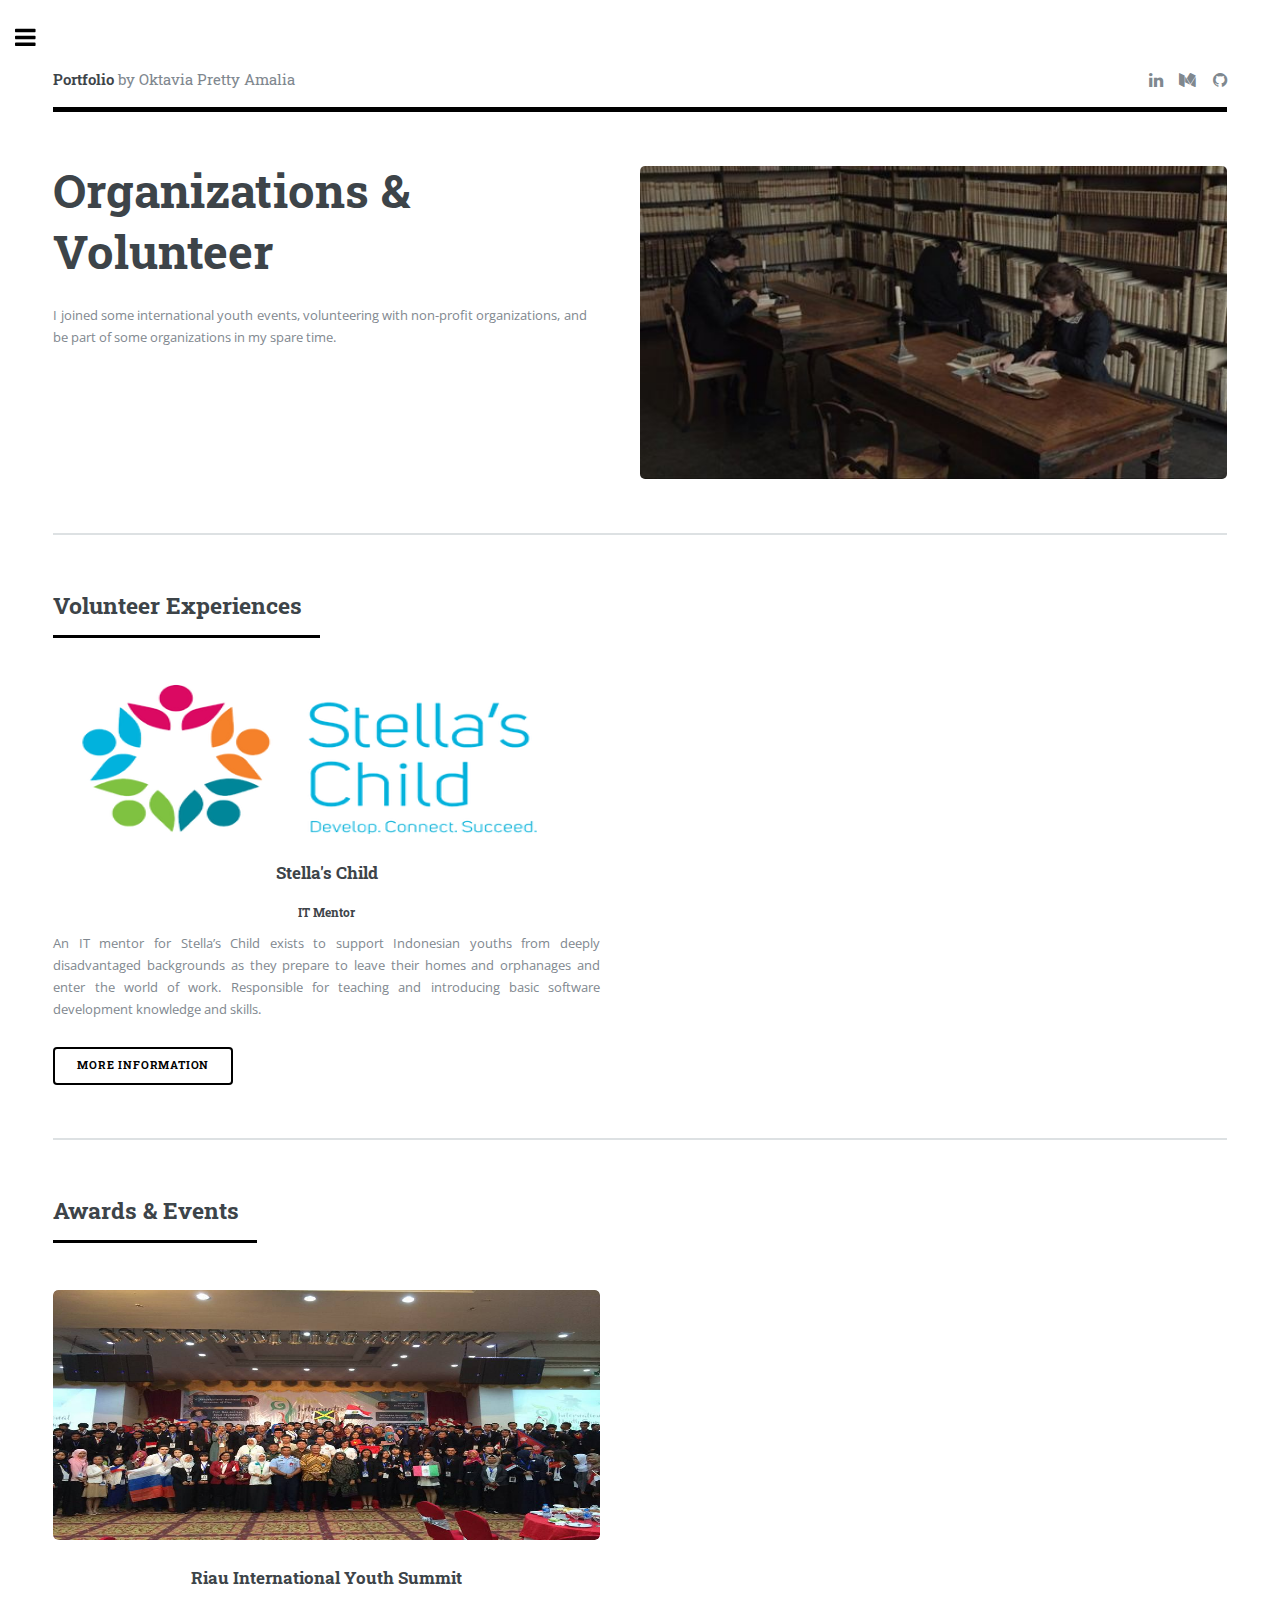
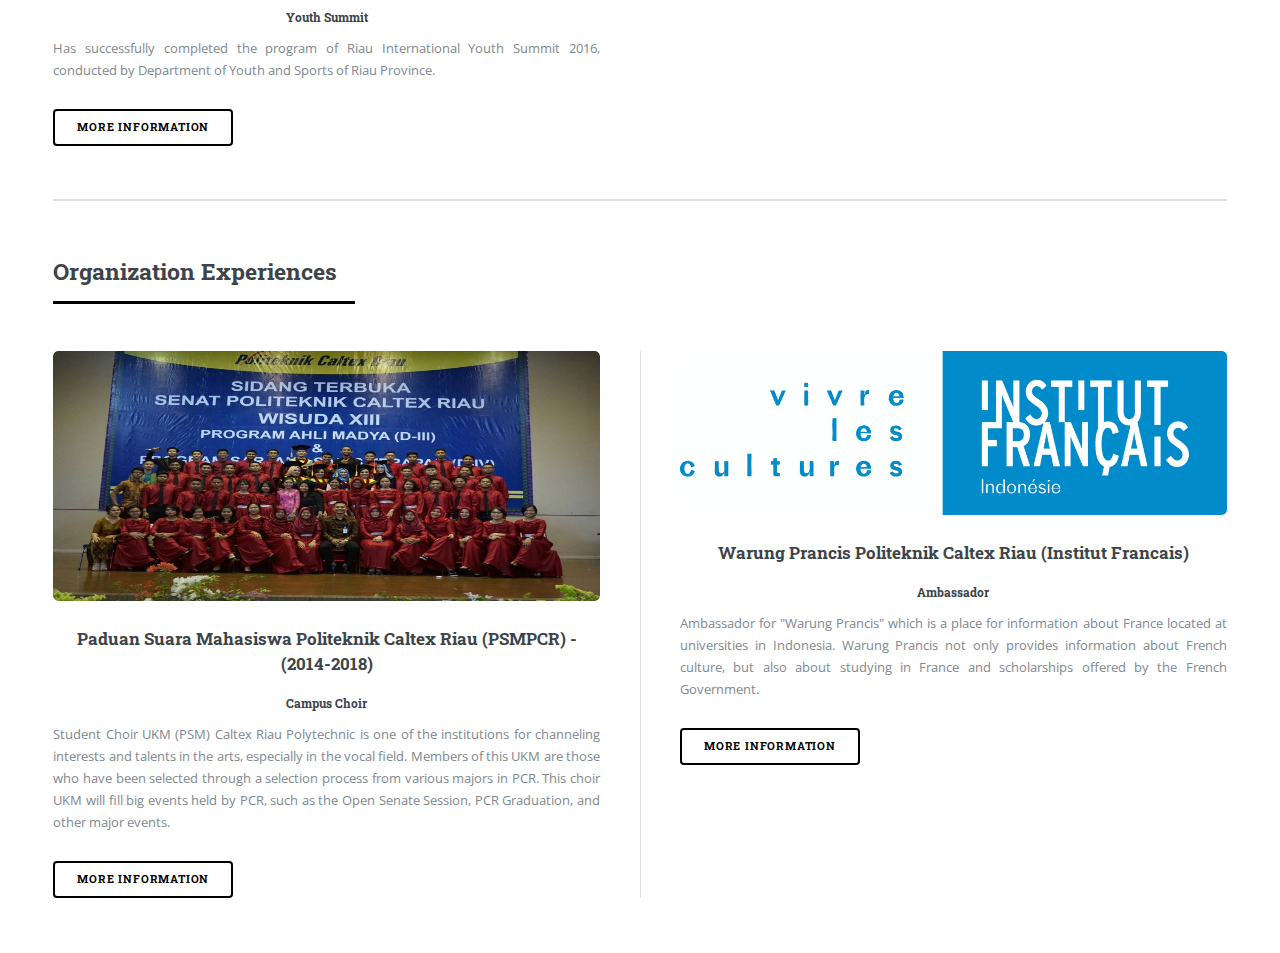
<file: organizations.html>
<!DOCTYPE HTML>
<!--
	Editorial by HTML5 UP
	html5up.net | @ajlkn
	Free for personal and commercial use under the CCA 3.0 license (html5up.net/license)
-->
<html>
	<head>
		<title>Oktavia's Portfolio</title>
		<meta charset="utf-8" />
		<meta name="viewport" content="width=device-width, initial-scale=1, user-scalable=no" />
		<link rel="stylesheet" href="assets/css/main.css" />
	</head>
	<body class="is-preload">

		<!-- Wrapper -->
			<div id="wrapper">

				<!-- Main -->
					<div id="main">
						<div class="inner">

							<!-- Header -->
								<header id="header">
									<a href="index.html" class="logo"><strong>Portfolio</strong> by Oktavia Pretty Amalia</a>
									<ul class="icons">
										<li><a href="https://linkedin.com/in/prettyamalia" class="icon fa-linkedin"><span class="label">Linkedin</span></a></li>
										<li><a href="https://medium.com/@prettyamalia12" class="icon fa-medium"><span class="label">Medium</span></a></li>
										<li><a href="https://github.com/prettyamalia12" class="icon fa-github"><span class="label">Github</span></a></li>
									
									</ul>
								</header>

							<!-- Banner -->
								<section id="banner">
									<div class="content">
										<header>
											<h1>Organizations & Volunteer</h1>
										</header>
										<p align="justify">I joined some international youth events, volunteering with non-profit organizations, 
											and be part of some organizations in my spare time.</p>
										
									</div>
									<span class="image object">
										<img src="images/organizations.jpeg" alt="" />
									</span>
								</section>

								<section>
									<header class="major">
										<h2>Volunteer Experiences</h2>
									</header>
									<div class="posts">
										<article>
											<a href="#" class="image"><img src="images/stella.jpg" width="150" height="150" /></a>
											<h3 align="center">Stella's Child</h3>
											<h5 align="center">IT Mentor</h5>
											<p align="justify">An IT mentor for Stella’s Child exists to support Indonesian youths from deeply disadvantaged 
												backgrounds as they prepare to leave their homes and orphanages and enter the world of work. 
												Responsible for teaching and introducing basic software development knowledge and skills. </p>
											<ul class="actions">
												<li><a href="https://www.stellaschild.org/" class="button">More Information</a></li>
											</ul>
										</article>
									</div>
								</section>

								<section>
									<header class="major">
										<h2>Awards & Events</h2>
									</header>
									<div class="posts">
										<article>
											<a href="#" class="image"><img src="images/riys.jpeg" width="250" height="250" /></a>
											<h3 align="center">Riau International Youth Summit</h3>
											<h5 align="center">Youth Summit</h5>
											<p align="justify">Has successfully completed the program of Riau International Youth Summit 2016, 
												conducted by Department of Youth and Sports of Riau Province.</p>
											<ul class="actions">
												<li><a href="https://drive.google.com/file/d/1BSrHgWcP5Vxf17KDKr7_8vDVYxxK7-Jx/view" class="button">More Information</a></li>
											</ul>
										</article>
									</div>
								</section>

							
							<!-- Section -->
								<section>
									<header class="major">
										<h2>Organization Experiences</h2>
									</header>
									<div class="posts">
										<article>
											<a href="#" class="image"><img src="images/psmpcr.jpeg" width="250" height="250" /></a>
											<h3 align="center">Paduan Suara Mahasiswa Politeknik Caltex Riau (PSMPCR) - (2014-2018)</h3>
											<h5 align="center">Campus Choir</h5>
											<p align="justify">Student Choir UKM (PSM) Caltex Riau Polytechnic is one of the institutions for channeling interests and talents in the arts, especially in the vocal field.
                        					Members of this UKM are those who have been selected through a selection process from various majors in PCR. This choir UKM will fill big events held by PCR, such as the Open Senate Session, PCR Graduation, and other major events.                      </p>
											<ul class="actions">
												<li><a href="https://pcr.ac.id/ukm/3029/paduan-suara-mahasiswa" class="button">More Information</a></li>
											</ul>
										</article>
										<article>
											<a href="#" class="image"><img src="images/francais.png" alt="" /></a>
											<h3 align="center">Warung Prancis Politeknik Caltex Riau (Institut Francais)</h3>
											<h5 align="center">Ambassador</h5>
											<p align="justify">Ambassador for "Warung Prancis" which is a place for information about France located at universities in Indonesia. 
												Warung Prancis not only provides information about French culture, but also about studying in France and scholarships offered by the French Government.</p>
											<ul class="actions">
												<li><a href="https://www.ifi-id.com/warung-prancis" class="button">More Information</a></li>
											</ul>
										</article>
										
									</div>
								</section>

						</div>
					</div>

				<!-- Sidebar -->
					<div id="sidebar">
						<div class="inner">

							<!-- Search -->
								<section id="search" class="alt">
									<form method="post" action="#">
										<input type="text" name="query" id="query" placeholder="Search" />
									</form>
								</section>

							<!-- Menu -->
								<nav id="menu">
									<header class="major">
										<h2>Menu</h2>
									</header>
									<ul>
										<li><a href="index.html">Homepage</a></li>
										<li><a href="aboutme.html">About Me</a></li>
										<li>
											<span class="opener">Curriculum Vitae</a></span>
											<ul>
												<li><a href="organizations.html">Organizations Experience</a></li>
												<!-- <li><a href="honor.html">Honor & Awards</a></li> -->
												<li><a href="certifications.html">Certifications</a></li>
											</ul>
										</li>
										
										<li>
											<span class="opener">Projects</a></span>
											<ul>
												<li><a href="projectmanagement.html">Product & Project Management</a></li>
												<li><a href="websites.html">Websites</a></li>
												<li><a href="android.html">Android Applications</a></li>
												<li><a href="animations.html">Animations & Games</a></li>
											
											</ul>
										</li>
									</ul>
								</nav>

							<!-- Section -->
					

							<!-- Section -->
								<section>
									<header class="major">
										<h2>Get in touch</h2>
									</header>
									<p>Feel free to contact me on:</p>
									<ul class="contact">
										<li class="fa-envelope-o">prettyamalia12@gmail.com</li>
										<li class="fa-home">Bali, Indonesia<br />
										</li>
									</ul>
								</section>

							<!-- Footer -->
								<footer id="footer">
									<p class="copyright">&copy; Oktavia Pretty Amalia. All rights reserved.</p>
								</footer>

						</div>
					</div>

			</div>

		<!-- Scripts -->
			<script src="assets/js/jquery.min.js"></script>
			<script src="assets/js/browser.min.js"></script>
			<script src="assets/js/breakpoints.min.js"></script>
			<script src="assets/js/util.js"></script>
			<script src="assets/js/main.js"></script>

	</body>
</html>
</file>
<file: assets/css/main.css>
@import url(font-awesome.min.css);
@import url("https://fonts.googleapis.com/css?family=Open+Sans:400,600,400italic,600italic|Roboto+Slab:400,700");

/*
	Editorial by HTML5 UP
	html5up.net | @ajlkn
	Free for personal and commercial use under the CCA 3.0 license (html5up.net/license)
*/

html, body, div, span, applet, object,
iframe, h1, h2, h3, h4, h5, h6, p, blockquote,
pre, a, abbr, acronym, address, big, cite,
code, del, dfn, em, img, ins, kbd, q, s, samp,
small, strike, strong, sub, sup, tt, var, b,
u, i, center, dl, dt, dd, ol, ul, li, fieldset,
form, label, legend, table, caption, tbody,
tfoot, thead, tr, th, td, article, aside,
canvas, details, embed, figure, figcaption,
footer, header, hgroup, menu, nav, output, ruby,
section, summary, time, mark, audio, video {
	margin: 0;
	padding: 0;
	border: 0;
	font-size: 100%;
	font: inherit;
	vertical-align: baseline;}

article, aside, details, figcaption, figure,
footer, header, hgroup, menu, nav, section {
	display: block;}

body {
	line-height: 1;
}

ol, ul {
	list-style: none;
}

blockquote, q {
	quotes: none;
}

	blockquote:before, blockquote:after, q:before, q:after {
		content: '';
		content: none;
	}

table {
	border-collapse: collapse;
	border-spacing: 0;
}

body {
	-webkit-text-size-adjust: none;
}

mark {
	background-color: transparent;
	color: inherit;
}

input::-moz-focus-inner {
	border: 0;
	padding: 0;
}

input, select, textarea {
	-moz-appearance: none;
	-webkit-appearance: none;
	-ms-appearance: none;
	appearance: none;
}

/* Basic */

	@-ms-viewport {
		width: device-width;
	}

	center {
		display: block;
		margin-left: auto;
		margin-right: auto;
		width: 50%;
	  }

	body {
		-ms-overflow-style: scrollbar;
	}

	@media screen and (max-width: 480px) {

		html, body {
			min-width: 320px;
		}

	}

	html {
		box-sizing: border-box;
	}

	*, *:before, *:after {
		box-sizing: inherit;
	}

	body {
		background: #ffffff;
	}

		body.is-preload *, body.is-preload *:before, body.is-preload *:after, body.is-resizing *, body.is-resizing *:before, body.is-resizing *:after {
			-moz-animation: none !important;
			-webkit-animation: none !important;
			-ms-animation: none !important;
			animation: none !important;
			-moz-transition: none !important;
			-webkit-transition: none !important;
			-ms-transition: none !important;
			transition: none !important;
		}

/* Type */

	body, input, select, textarea {
		color: #7f888f;
		font-family: "Open Sans", sans-serif;
		font-size: 13pt;
		font-weight: 400;
		line-height: 1.65;
	}

		@media screen and (max-width: 1680px) {

			body, input, select, textarea {
				font-size: 11pt;
			}

		}

		@media screen and (max-width: 1280px) {

			body, input, select, textarea {
				font-size: 10pt;
			}

		}

		@media screen and (max-width: 360px) {

			body, input, select, textarea {
				font-size: 9pt;
			}

		}

	a {
		-moz-transition: color 0.2s ease-in-out, border-bottom-color 0.2s ease-in-out;
		-webkit-transition: color 0.2s ease-in-out, border-bottom-color 0.2s ease-in-out;
		-ms-transition: color 0.2s ease-in-out, border-bottom-color 0.2s ease-in-out;
		transition: color 0.2s ease-in-out, border-bottom-color 0.2s ease-in-out;
		border-bottom: dotted 1px;
		color: #000000;
		text-decoration: none;
	}

		a:hover {
			border-bottom-color: #000000;
			color: #000000 !important;
		}

			a:hover strong {
				color: inherit;
			}

	strong, b {
		color: #3d4449;
		font-weight: 600;
	}

	em, i {
		font-style: italic;
	}

	p {
		margin: 0 0 2em 0;
	}

	h1, h2, h3, h4, h5, h6 {
		color: #3d4449;
		font-family: "Roboto Slab", serif;
		font-weight: 700;
		line-height: 1.5;
		margin: 0 0 1em 0;
	}

		h1 a, h2 a, h3 a, h4 a, h5 a, h6 a {
			color: inherit;
			text-decoration: none;
			border-bottom: 0;
		}

	h1 {
		font-size: 4em;
		margin: 0 0 0.5em 0;
		line-height: 1.3;
	}

	h2 {
		font-size: 1.75em;
	}

	h3 {
		font-size: 1.25em;
	}

	h4 {
		font-size: 1.1em;
	}

	h5 {
		font-size: 0.9em;
	}

	h6 {
		font-size: 0.7em;
	}

	@media screen and (max-width: 1680px) {

		h1 {
			font-size: 3.5em;
		}

	}

	@media screen and (max-width: 980px) {

		h1 {
			font-size: 3.25em;
		}

	}

	@media screen and (max-width: 736px) {

		h1 {
			font-size: 2em;
			line-height: 1.4;
		}

		h2 {
			font-size: 1.5em;
		}

	}

	sub {
		font-size: 0.8em;
		position: relative;
		top: 0.5em;
	}

	sup {
		font-size: 0.8em;
		position: relative;
		top: -0.5em;
	}

	blockquote {
		border-left: solid 3px rgba(210, 215, 217, 0.75);
		font-style: italic;
		margin: 0 0 2em 0;
		padding: 0.5em 0 0.5em 2em;
	}

	code {
		background: rgba(230, 235, 237, 0.25);
		border-radius: 0.375em;
		border: solid 1px rgba(210, 215, 217, 0.75);
		font-family: "Courier New", monospace;
		font-size: 0.9em;
		margin: 0 0.25em;
		padding: 0.25em 0.65em;
	}

	pre {
		-webkit-overflow-scrolling: touch;
		font-family: "Courier New", monospace;
		font-size: 0.9em;
		margin: 0 0 2em 0;
	}

		pre code {
			display: block;
			line-height: 1.75;
			padding: 1em 1.5em;
			overflow-x: auto;
		}

	hr {
		border: 0;
		border-bottom: solid 1px rgba(210, 215, 217, 0.75);
		margin: 2em 0;
	}

		hr.major {
			margin: 3em 0;
		}

	.align-left {
		text-align: left;
	}

	.align-center {
		text-align: center;
	}

	.align-right {
		text-align: right;
	}

/* Row */

	.row {
		display: flex;
		flex-wrap: wrap;
		box-sizing: border-box;
		align-items: stretch;
	}

		.row > * {
			box-sizing: border-box;
		}

		.row.gtr-uniform > * > :last-child {
			margin-bottom: 0;
		}

		.row.aln-left {
			justify-content: flex-start;
		}

		.row.aln-center {
			justify-content: center;
		}

		.row.aln-right {
			justify-content: flex-end;
		}

		.row.aln-top {
			align-items: flex-start;
		}

		.row.aln-middle {
			align-items: center;
		}

		.row.aln-bottom {
			align-items: flex-end;
		}

		.row > .imp {
			order: -1;
		}

		.row > .col-1 {
			width: 8.3333333333%;
		}

		.row > .off-1 {
			margin-left: 8.3333333333%;
		}

		.row > .col-2 {
			width: 16.6666666667%;
		}

		.row > .off-2 {
			margin-left: 16.6666666667%;
		}

		.row > .col-3 {
			width: 25%;
		}

		.row > .off-3 {
			margin-left: 25%;
		}

		.row > .col-4 {
			width: 33.3333333333%;
		}

		.row > .off-4 {
			margin-left: 33.3333333333%;
		}

		.row > .col-5 {
			width: 41.6666666667%;
		}

		.row > .off-5 {
			margin-left: 41.6666666667%;
		}

		.row > .col-6 {
			width: 50%;
		}

		.row > .off-6 {
			margin-left: 50%;
		}

		.row > .col-7 {
			width: 58.3333333333%;
		}

		.row > .off-7 {
			margin-left: 58.3333333333%;
		}

		.row > .col-8 {
			width: 66.6666666667%;
		}

		.row > .off-8 {
			margin-left: 66.6666666667%;
		}

		.row > .col-9 {
			width: 75%;
		}

		.row > .off-9 {
			margin-left: 75%;
		}

		.row > .col-10 {
			width: 83.3333333333%;
		}

		.row > .off-10 {
			margin-left: 83.3333333333%;
		}

		.row > .col-11 {
			width: 91.6666666667%;
		}

		.row > .off-11 {
			margin-left: 91.6666666667%;
		}

		.row > .col-12 {
			width: 100%;
		}

		.row > .off-12 {
			margin-left: 100%;
		}

		.row.gtr-0 {
			margin-top: 0;
			margin-left: 0em;
		}

			.row.gtr-0 > * {
				padding: 0 0 0 0em;
			}

			.row.gtr-0.gtr-uniform {
				margin-top: 0em;
			}

				.row.gtr-0.gtr-uniform > * {
					padding-top: 0em;
				}

		.row.gtr-25 {
			margin-top: 0;
			margin-left: -0.375em;
		}

			.row.gtr-25 > * {
				padding: 0 0 0 0.375em;
			}

			.row.gtr-25.gtr-uniform {
				margin-top: -0.375em;
			}

				.row.gtr-25.gtr-uniform > * {
					padding-top: 0.375em;
				}

		.row.gtr-50 {
			margin-top: 0;
			margin-left: -0.75em;
		}

			.row.gtr-50 > * {
				padding: 0 0 0 0.75em;
			}

			.row.gtr-50.gtr-uniform {
				margin-top: -0.75em;
			}

				.row.gtr-50.gtr-uniform > * {
					padding-top: 0.75em;
				}

		.row {
			margin-top: 0;
			margin-left: -1.5em;
		}

			.row > * {
				padding: 0 0 0 1.5em;
			}

			.row.gtr-uniform {
				margin-top: -1.5em;
			}

				.row.gtr-uniform > * {
					padding-top: 1.5em;
				}

		.row.gtr-150 {
			margin-top: 0;
			margin-left: -2.25em;
		}

			.row.gtr-150 > * {
				padding: 0 0 0 2.25em;
			}

			.row.gtr-150.gtr-uniform {
				margin-top: -2.25em;
			}

				.row.gtr-150.gtr-uniform > * {
					padding-top: 2.25em;
				}

		.row.gtr-200 {
			margin-top: 0;
			margin-left: -3em;
		}

			.row.gtr-200 > * {
				padding: 0 0 0 3em;
			}

			.row.gtr-200.gtr-uniform {
				margin-top: -3em;
			}

				.row.gtr-200.gtr-uniform > * {
					padding-top: 3em;
				}

		@media screen and (max-width: 1680px) {

			.row {
				display: flex;
				flex-wrap: wrap;
				box-sizing: border-box;
				align-items: stretch;
			}

				.row > * {
					box-sizing: border-box;
				}

				.row.gtr-uniform > * > :last-child {
					margin-bottom: 0;
				}

				.row.aln-left {
					justify-content: flex-start;
				}

				.row.aln-center {
					justify-content: center;
				}

				.row.aln-right {
					justify-content: flex-end;
				}

				.row.aln-top {
					align-items: flex-start;
				}

				.row.aln-middle {
					align-items: center;
				}

				.row.aln-bottom {
					align-items: flex-end;
				}

				.row > .imp-xlarge {
					order: -1;
				}

				.row > .col-1-xlarge {
					width: 8.3333333333%;
				}

				.row > .off-1-xlarge {
					margin-left: 8.3333333333%;
				}

				.row > .col-2-xlarge {
					width: 16.6666666667%;
				}

				.row > .off-2-xlarge {
					margin-left: 16.6666666667%;
				}

				.row > .col-3-xlarge {
					width: 25%;
				}

				.row > .off-3-xlarge {
					margin-left: 25%;
				}

				.row > .col-4-xlarge {
					width: 33.3333333333%;
				}

				.row > .off-4-xlarge {
					margin-left: 33.3333333333%;
				}

				.row > .col-5-xlarge {
					width: 41.6666666667%;
				}

				.row > .off-5-xlarge {
					margin-left: 41.6666666667%;
				}

				.row > .col-6-xlarge {
					width: 50%;
				}

				.row > .off-6-xlarge {
					margin-left: 50%;
				}

				.row > .col-7-xlarge {
					width: 58.3333333333%;
				}

				.row > .off-7-xlarge {
					margin-left: 58.3333333333%;
				}

				.row > .col-8-xlarge {
					width: 66.6666666667%;
				}

				.row > .off-8-xlarge {
					margin-left: 66.6666666667%;
				}

				.row > .col-9-xlarge {
					width: 75%;
				}

				.row > .off-9-xlarge {
					margin-left: 75%;
				}

				.row > .col-10-xlarge {
					width: 83.3333333333%;
				}

				.row > .off-10-xlarge {
					margin-left: 83.3333333333%;
				}

				.row > .col-11-xlarge {
					width: 91.6666666667%;
				}

				.row > .off-11-xlarge {
					margin-left: 91.6666666667%;
				}

				.row > .col-12-xlarge {
					width: 100%;
				}

				.row > .off-12-xlarge {
					margin-left: 100%;
				}

				.row.gtr-0 {
					margin-top: 0;
					margin-left: 0em;
				}

					.row.gtr-0 > * {
						padding: 0 0 0 0em;
					}

					.row.gtr-0.gtr-uniform {
						margin-top: 0em;
					}

						.row.gtr-0.gtr-uniform > * {
							padding-top: 0em;
						}

				.row.gtr-25 {
					margin-top: 0;
					margin-left: -0.375em;
				}

					.row.gtr-25 > * {
						padding: 0 0 0 0.375em;
					}

					.row.gtr-25.gtr-uniform {
						margin-top: -0.375em;
					}

						.row.gtr-25.gtr-uniform > * {
							padding-top: 0.375em;
						}

				.row.gtr-50 {
					margin-top: 0;
					margin-left: -0.75em;
				}

					.row.gtr-50 > * {
						padding: 0 0 0 0.75em;
					}

					.row.gtr-50.gtr-uniform {
						margin-top: -0.75em;
					}

						.row.gtr-50.gtr-uniform > * {
							padding-top: 0.75em;
						}

				.row {
					margin-top: 0;
					margin-left: -1.5em;
				}

					.row > * {
						padding: 0 0 0 1.5em;
					}

					.row.gtr-uniform {
						margin-top: -1.5em;
					}

						.row.gtr-uniform > * {
							padding-top: 1.5em;
						}

				.row.gtr-150 {
					margin-top: 0;
					margin-left: -2.25em;
				}

					.row.gtr-150 > * {
						padding: 0 0 0 2.25em;
					}

					.row.gtr-150.gtr-uniform {
						margin-top: -2.25em;
					}

						.row.gtr-150.gtr-uniform > * {
							padding-top: 2.25em;
						}

				.row.gtr-200 {
					margin-top: 0;
					margin-left: -3em;
				}

					.row.gtr-200 > * {
						padding: 0 0 0 3em;
					}

					.row.gtr-200.gtr-uniform {
						margin-top: -3em;
					}

						.row.gtr-200.gtr-uniform > * {
							padding-top: 3em;
						}

		}

		@media screen and (max-width: 1280px) {

			.row {
				display: flex;
				flex-wrap: wrap;
				box-sizing: border-box;
				align-items: stretch;
			}

				.row > * {
					box-sizing: border-box;
				}

				.row.gtr-uniform > * > :last-child {
					margin-bottom: 0;
				}

				.row.aln-left {
					justify-content: flex-start;
				}

				.row.aln-center {
					justify-content: center;
				}

				.row.aln-right {
					justify-content: flex-end;
				}

				.row.aln-top {
					align-items: flex-start;
				}

				.row.aln-middle {
					align-items: center;
				}

				.row.aln-bottom {
					align-items: flex-end;
				}

				.row > .imp-large {
					order: -1;
				}

				.row > .col-1-large {
					width: 8.3333333333%;
				}

				.row > .off-1-large {
					margin-left: 8.3333333333%;
				}

				.row > .col-2-large {
					width: 16.6666666667%;
				}

				.row > .off-2-large {
					margin-left: 16.6666666667%;
				}

				.row > .col-3-large {
					width: 25%;
				}

				.row > .off-3-large {
					margin-left: 25%;
				}

				.row > .col-4-large {
					width: 33.3333333333%;
				}

				.row > .off-4-large {
					margin-left: 33.3333333333%;
				}

				.row > .col-5-large {
					width: 41.6666666667%;
				}

				.row > .off-5-large {
					margin-left: 41.6666666667%;
				}

				.row > .col-6-large {
					width: 50%;
				}

				.row > .off-6-large {
					margin-left: 50%;
				}

				.row > .col-7-large {
					width: 58.3333333333%;
				}

				.row > .off-7-large {
					margin-left: 58.3333333333%;
				}

				.row > .col-8-large {
					width: 66.6666666667%;
				}

				.row > .off-8-large {
					margin-left: 66.6666666667%;
				}

				.row > .col-9-large {
					width: 75%;
				}

				.row > .off-9-large {
					margin-left: 75%;
				}

				.row > .col-10-large {
					width: 83.3333333333%;
				}

				.row > .off-10-large {
					margin-left: 83.3333333333%;
				}

				.row > .col-11-large {
					width: 91.6666666667%;
				}

				.row > .off-11-large {
					margin-left: 91.6666666667%;
				}

				.row > .col-12-large {
					width: 100%;
				}

				.row > .off-12-large {
					margin-left: 100%;
				}

				.row.gtr-0 {
					margin-top: 0;
					margin-left: 0em;
				}

					.row.gtr-0 > * {
						padding: 0 0 0 0em;
					}

					.row.gtr-0.gtr-uniform {
						margin-top: 0em;
					}

						.row.gtr-0.gtr-uniform > * {
							padding-top: 0em;
						}

				.row.gtr-25 {
					margin-top: 0;
					margin-left: -0.375em;
				}

					.row.gtr-25 > * {
						padding: 0 0 0 0.375em;
					}

					.row.gtr-25.gtr-uniform {
						margin-top: -0.375em;
					}

						.row.gtr-25.gtr-uniform > * {
							padding-top: 0.375em;
						}

				.row.gtr-50 {
					margin-top: 0;
					margin-left: -0.75em;
				}

					.row.gtr-50 > * {
						padding: 0 0 0 0.75em;
					}

					.row.gtr-50.gtr-uniform {
						margin-top: -0.75em;
					}

						.row.gtr-50.gtr-uniform > * {
							padding-top: 0.75em;
						}

				.row {
					margin-top: 0;
					margin-left: -1.5em;
				}

					.row > * {
						padding: 0 0 0 1.5em;
					}

					.row.gtr-uniform {
						margin-top: -1.5em;
					}

						.row.gtr-uniform > * {
							padding-top: 1.5em;
						}

				.row.gtr-150 {
					margin-top: 0;
					margin-left: -2.25em;
				}

					.row.gtr-150 > * {
						padding: 0 0 0 2.25em;
					}

					.row.gtr-150.gtr-uniform {
						margin-top: -2.25em;
					}

						.row.gtr-150.gtr-uniform > * {
							padding-top: 2.25em;
						}

				.row.gtr-200 {
					margin-top: 0;
					margin-left: -3em;
				}

					.row.gtr-200 > * {
						padding: 0 0 0 3em;
					}

					.row.gtr-200.gtr-uniform {
						margin-top: -3em;
					}

						.row.gtr-200.gtr-uniform > * {
							padding-top: 3em;
						}

		}

		@media screen and (max-width: 980px) {

			.row {
				display: flex;
				flex-wrap: wrap;
				box-sizing: border-box;
				align-items: stretch;
			}

				.row > * {
					box-sizing: border-box;
				}

				.row.gtr-uniform > * > :last-child {
					margin-bottom: 0;
				}

				.row.aln-left {
					justify-content: flex-start;
				}

				.row.aln-center {
					justify-content: center;
				}

				.row.aln-right {
					justify-content: flex-end;
				}

				.row.aln-top {
					align-items: flex-start;
				}

				.row.aln-middle {
					align-items: center;
				}

				.row.aln-bottom {
					align-items: flex-end;
				}

				.row > .imp-medium {
					order: -1;
				}

				.row > .col-1-medium {
					width: 8.3333333333%;
				}

				.row > .off-1-medium {
					margin-left: 8.3333333333%;
				}

				.row > .col-2-medium {
					width: 16.6666666667%;
				}

				.row > .off-2-medium {
					margin-left: 16.6666666667%;
				}

				.row > .col-3-medium {
					width: 25%;
				}

				.row > .off-3-medium {
					margin-left: 25%;
				}

				.row > .col-4-medium {
					width: 33.3333333333%;
				}

				.row > .off-4-medium {
					margin-left: 33.3333333333%;
				}

				.row > .col-5-medium {
					width: 41.6666666667%;
				}

				.row > .off-5-medium {
					margin-left: 41.6666666667%;
				}

				.row > .col-6-medium {
					width: 50%;
				}

				.row > .off-6-medium {
					margin-left: 50%;
				}

				.row > .col-7-medium {
					width: 58.3333333333%;
				}

				.row > .off-7-medium {
					margin-left: 58.3333333333%;
				}

				.row > .col-8-medium {
					width: 66.6666666667%;
				}

				.row > .off-8-medium {
					margin-left: 66.6666666667%;
				}

				.row > .col-9-medium {
					width: 75%;
				}

				.row > .off-9-medium {
					margin-left: 75%;
				}

				.row > .col-10-medium {
					width: 83.3333333333%;
				}

				.row > .off-10-medium {
					margin-left: 83.3333333333%;
				}

				.row > .col-11-medium {
					width: 91.6666666667%;
				}

				.row > .off-11-medium {
					margin-left: 91.6666666667%;
				}

				.row > .col-12-medium {
					width: 100%;
				}

				.row > .off-12-medium {
					margin-left: 100%;
				}

				.row.gtr-0 {
					margin-top: 0;
					margin-left: 0em;
				}

					.row.gtr-0 > * {
						padding: 0 0 0 0em;
					}

					.row.gtr-0.gtr-uniform {
						margin-top: 0em;
					}

						.row.gtr-0.gtr-uniform > * {
							padding-top: 0em;
						}

				.row.gtr-25 {
					margin-top: 0;
					margin-left: -0.375em;
				}

					.row.gtr-25 > * {
						padding: 0 0 0 0.375em;
					}

					.row.gtr-25.gtr-uniform {
						margin-top: -0.375em;
					}

						.row.gtr-25.gtr-uniform > * {
							padding-top: 0.375em;
						}

				.row.gtr-50 {
					margin-top: 0;
					margin-left: -0.75em;
				}

					.row.gtr-50 > * {
						padding: 0 0 0 0.75em;
					}

					.row.gtr-50.gtr-uniform {
						margin-top: -0.75em;
					}

						.row.gtr-50.gtr-uniform > * {
							padding-top: 0.75em;
						}

				.row {
					margin-top: 0;
					margin-left: -1.5em;
				}

					.row > * {
						padding: 0 0 0 1.5em;
					}

					.row.gtr-uniform {
						margin-top: -1.5em;
					}

						.row.gtr-uniform > * {
							padding-top: 1.5em;
						}

				.row.gtr-150 {
					margin-top: 0;
					margin-left: -2.25em;
				}

					.row.gtr-150 > * {
						padding: 0 0 0 2.25em;
					}

					.row.gtr-150.gtr-uniform {
						margin-top: -2.25em;
					}

						.row.gtr-150.gtr-uniform > * {
							padding-top: 2.25em;
						}

				.row.gtr-200 {
					margin-top: 0;
					margin-left: -3em;
				}

					.row.gtr-200 > * {
						padding: 0 0 0 3em;
					}

					.row.gtr-200.gtr-uniform {
						margin-top: -3em;
					}

						.row.gtr-200.gtr-uniform > * {
							padding-top: 3em;
						}

		}

		@media screen and (max-width: 736px) {

			.row {
				display: flex;
				flex-wrap: wrap;
				box-sizing: border-box;
				align-items: stretch;
			}

				.row > * {
					box-sizing: border-box;
				}

				.row.gtr-uniform > * > :last-child {
					margin-bottom: 0;
				}

				.row.aln-left {
					justify-content: flex-start;
				}

				.row.aln-center {
					justify-content: center;
				}

				.row.aln-right {
					justify-content: flex-end;
				}

				.row.aln-top {
					align-items: flex-start;
				}

				.row.aln-middle {
					align-items: center;
				}

				.row.aln-bottom {
					align-items: flex-end;
				}

				.row > .imp-small {
					order: -1;
				}

				.row > .col-1-small {
					width: 8.3333333333%;
				}

				.row > .off-1-small {
					margin-left: 8.3333333333%;
				}

				.row > .col-2-small {
					width: 16.6666666667%;
				}

				.row > .off-2-small {
					margin-left: 16.6666666667%;
				}

				.row > .col-3-small {
					width: 25%;
				}

				.row > .off-3-small {
					margin-left: 25%;
				}

				.row > .col-4-small {
					width: 33.3333333333%;
				}

				.row > .off-4-small {
					margin-left: 33.3333333333%;
				}

				.row > .col-5-small {
					width: 41.6666666667%;
				}

				.row > .off-5-small {
					margin-left: 41.6666666667%;
				}

				.row > .col-6-small {
					width: 50%;
				}

				.row > .off-6-small {
					margin-left: 50%;
				}

				.row > .col-7-small {
					width: 58.3333333333%;
				}

				.row > .off-7-small {
					margin-left: 58.3333333333%;
				}

				.row > .col-8-small {
					width: 66.6666666667%;
				}

				.row > .off-8-small {
					margin-left: 66.6666666667%;
				}

				.row > .col-9-small {
					width: 75%;
				}

				.row > .off-9-small {
					margin-left: 75%;
				}

				.row > .col-10-small {
					width: 83.3333333333%;
				}

				.row > .off-10-small {
					margin-left: 83.3333333333%;
				}

				.row > .col-11-small {
					width: 91.6666666667%;
				}

				.row > .off-11-small {
					margin-left: 91.6666666667%;
				}

				.row > .col-12-small {
					width: 100%;
				}

				.row > .off-12-small {
					margin-left: 100%;
				}

				.row.gtr-0 {
					margin-top: 0;
					margin-left: 0em;
				}

					.row.gtr-0 > * {
						padding: 0 0 0 0em;
					}

					.row.gtr-0.gtr-uniform {
						margin-top: 0em;
					}

						.row.gtr-0.gtr-uniform > * {
							padding-top: 0em;
						}

				.row.gtr-25 {
					margin-top: 0;
					margin-left: -0.375em;
				}

					.row.gtr-25 > * {
						padding: 0 0 0 0.375em;
					}

					.row.gtr-25.gtr-uniform {
						margin-top: -0.375em;
					}

						.row.gtr-25.gtr-uniform > * {
							padding-top: 0.375em;
						}

				.row.gtr-50 {
					margin-top: 0;
					margin-left: -0.75em;
				}

					.row.gtr-50 > * {
						padding: 0 0 0 0.75em;
					}

					.row.gtr-50.gtr-uniform {
						margin-top: -0.75em;
					}

						.row.gtr-50.gtr-uniform > * {
							padding-top: 0.75em;
						}

				.row {
					margin-top: 0;
					margin-left: -1.5em;
				}

					.row > * {
						padding: 0 0 0 1.5em;
					}

					.row.gtr-uniform {
						margin-top: -1.5em;
					}

						.row.gtr-uniform > * {
							padding-top: 1.5em;
						}

				.row.gtr-150 {
					margin-top: 0;
					margin-left: -2.25em;
				}

					.row.gtr-150 > * {
						padding: 0 0 0 2.25em;
					}

					.row.gtr-150.gtr-uniform {
						margin-top: -2.25em;
					}

						.row.gtr-150.gtr-uniform > * {
							padding-top: 2.25em;
						}

				.row.gtr-200 {
					margin-top: 0;
					margin-left: -3em;
				}

					.row.gtr-200 > * {
						padding: 0 0 0 3em;
					}

					.row.gtr-200.gtr-uniform {
						margin-top: -3em;
					}

						.row.gtr-200.gtr-uniform > * {
							padding-top: 3em;
						}

		}

		@media screen and (max-width: 480px) {

			.row {
				display: flex;
				flex-wrap: wrap;
				box-sizing: border-box;
				align-items: stretch;
			}

				.row > * {
					box-sizing: border-box;
				}

				.row.gtr-uniform > * > :last-child {
					margin-bottom: 0;
				}

				.row.aln-left {
					justify-content: flex-start;
				}

				.row.aln-center {
					justify-content: center;
				}

				.row.aln-right {
					justify-content: flex-end;
				}

				.row.aln-top {
					align-items: flex-start;
				}

				.row.aln-middle {
					align-items: center;
				}

				.row.aln-bottom {
					align-items: flex-end;
				}

				.row > .imp-xsmall {
					order: -1;
				}

				.row > .col-1-xsmall {
					width: 8.3333333333%;
				}

				.row > .off-1-xsmall {
					margin-left: 8.3333333333%;
				}

				.row > .col-2-xsmall {
					width: 16.6666666667%;
				}

				.row > .off-2-xsmall {
					margin-left: 16.6666666667%;
				}

				.row > .col-3-xsmall {
					width: 25%;
				}

				.row > .off-3-xsmall {
					margin-left: 25%;
				}

				.row > .col-4-xsmall {
					width: 33.3333333333%;
				}

				.row > .off-4-xsmall {
					margin-left: 33.3333333333%;
				}

				.row > .col-5-xsmall {
					width: 41.6666666667%;
				}

				.row > .off-5-xsmall {
					margin-left: 41.6666666667%;
				}

				.row > .col-6-xsmall {
					width: 50%;
				}

				.row > .off-6-xsmall {
					margin-left: 50%;
				}

				.row > .col-7-xsmall {
					width: 58.3333333333%;
				}

				.row > .off-7-xsmall {
					margin-left: 58.3333333333%;
				}

				.row > .col-8-xsmall {
					width: 66.6666666667%;
				}

				.row > .off-8-xsmall {
					margin-left: 66.6666666667%;
				}

				.row > .col-9-xsmall {
					width: 75%;
				}

				.row > .off-9-xsmall {
					margin-left: 75%;
				}

				.row > .col-10-xsmall {
					width: 83.3333333333%;
				}

				.row > .off-10-xsmall {
					margin-left: 83.3333333333%;
				}

				.row > .col-11-xsmall {
					width: 91.6666666667%;
				}

				.row > .off-11-xsmall {
					margin-left: 91.6666666667%;
				}

				.row > .col-12-xsmall {
					width: 100%;
				}

				.row > .off-12-xsmall {
					margin-left: 100%;
				}

				.row.gtr-0 {
					margin-top: 0;
					margin-left: 0em;
				}

					.row.gtr-0 > * {
						padding: 0 0 0 0em;
					}

					.row.gtr-0.gtr-uniform {
						margin-top: 0em;
					}

						.row.gtr-0.gtr-uniform > * {
							padding-top: 0em;
						}

				.row.gtr-25 {
					margin-top: 0;
					margin-left: -0.375em;
				}

					.row.gtr-25 > * {
						padding: 0 0 0 0.375em;
					}

					.row.gtr-25.gtr-uniform {
						margin-top: -0.375em;
					}

						.row.gtr-25.gtr-uniform > * {
							padding-top: 0.375em;
						}

				.row.gtr-50 {
					margin-top: 0;
					margin-left: -0.75em;
				}

					.row.gtr-50 > * {
						padding: 0 0 0 0.75em;
					}

					.row.gtr-50.gtr-uniform {
						margin-top: -0.75em;
					}

						.row.gtr-50.gtr-uniform > * {
							padding-top: 0.75em;
						}

				.row {
					margin-top: 0;
					margin-left: -1.5em;
				}

					.row > * {
						padding: 0 0 0 1.5em;
					}

					.row.gtr-uniform {
						margin-top: -1.5em;
					}

						.row.gtr-uniform > * {
							padding-top: 1.5em;
						}

				.row.gtr-150 {
					margin-top: 0;
					margin-left: -2.25em;
				}

					.row.gtr-150 > * {
						padding: 0 0 0 2.25em;
					}

					.row.gtr-150.gtr-uniform {
						margin-top: -2.25em;
					}

						.row.gtr-150.gtr-uniform > * {
							padding-top: 2.25em;
						}

				.row.gtr-200 {
					margin-top: 0;
					margin-left: -3em;
				}

					.row.gtr-200 > * {
						padding: 0 0 0 3em;
					}

					.row.gtr-200.gtr-uniform {
						margin-top: -3em;
					}

						.row.gtr-200.gtr-uniform > * {
							padding-top: 3em;
						}

		}

/* Section/Article */

	section.special, article.special {
		text-align: center;
	}

	header p {
		font-family: "Roboto Slab", serif;
		font-size: 1em;
		font-weight: 400;
		letter-spacing: 0.075em;
		margin-top: -0.5em;
		text-transform: uppercase;
	}

	header.major > :last-child {
		border-bottom: solid 3px #000000;
		display: inline-block;
		margin: 0 0 2em 0;
		padding: 0 0.75em 0.5em 0;
	}

	header.main > :last-child {
		margin: 0 0 1em 0;
	}

/* Form */

	form {
		margin: 0 0 2em 0;
	}

	label {
		color: #3d4449;
		display: block;
		font-size: 0.9em;
		font-weight: 600;
		margin: 0 0 1em 0;
	}

	input[type="text"],
	input[type="password"],
	input[type="email"],
	input[type="tel"],
	input[type="search"],
	input[type="url"],
	select,
	textarea {
		-moz-appearance: none;
		-webkit-appearance: none;
		-ms-appearance: none;
		appearance: none;
		background: #ffffff;
		border-radius: 0.375em;
		border: none;
		border: solid 1px rgba(210, 215, 217, 0.75);
		color: inherit;
		display: block;
		outline: 0;
		padding: 0 1em;
		text-decoration: none;
		width: 100%;
	}

		input[type="text"]:invalid,
		input[type="password"]:invalid,
		input[type="email"]:invalid,
		input[type="tel"]:invalid,
		input[type="search"]:invalid,
		input[type="url"]:invalid,
		select:invalid,
		textarea:invalid {
			box-shadow: none;
		}

		input[type="text"]:focus,
		input[type="password"]:focus,
		input[type="email"]:focus,
		input[type="tel"]:focus,
		input[type="search"]:focus,
		input[type="url"]:focus,
		select:focus,
		textarea:focus {
			border-color: #000000;
			box-shadow: 0 0 0 1px #000000;
		}

	select {
		background-image: url("data:image/svg+xml;charset=utf8,%3Csvg xmlns='http://www.w3.org/2000/svg' width='40' height='40' preserveAspectRatio='none' viewBox='0 0 40 40'%3E%3Cpath d='M9.4,12.3l10.4,10.4l10.4-10.4c0.2-0.2,0.5-0.4,0.9-0.4c0.3,0,0.6,0.1,0.9,0.4l3.3,3.3c0.2,0.2,0.4,0.5,0.4,0.9 c0,0.4-0.1,0.6-0.4,0.9L20.7,31.9c-0.2,0.2-0.5,0.4-0.9,0.4c-0.3,0-0.6-0.1-0.9-0.4L4.3,17.3c-0.2-0.2-0.4-0.5-0.4-0.9 c0-0.4,0.1-0.6,0.4-0.9l3.3-3.3c0.2-0.2,0.5-0.4,0.9-0.4S9.1,12.1,9.4,12.3z' fill='rgba(210, 215, 217, 0.75)' /%3E%3C/svg%3E");
		background-size: 1.25em;
		background-repeat: no-repeat;
		background-position: calc(100% - 1em) center;
		height: 2.75em;
		padding-right: 2.75em;
		text-overflow: ellipsis;
	}

		select option {
			color: #3d4449;
			background: #ffffff;
		}

		select:focus::-ms-value {
			background-color: transparent;
		}

		select::-ms-expand {
			display: none;
		}

	input[type="text"],
	input[type="password"],
	input[type="email"],
	input[type="tel"],
	input[type="search"],
	input[type="url"],
	select {
		height: 2.75em;
	}

	textarea {
		padding: 0.75em 1em;
	}

	input[type="checkbox"],
	input[type="radio"] {
		-moz-appearance: none;
		-webkit-appearance: none;
		-ms-appearance: none;
		appearance: none;
		display: block;
		float: left;
		margin-right: -2em;
		opacity: 0;
		width: 1em;
		z-index: -1;
	}

		input[type="checkbox"] + label,
		input[type="radio"] + label {
			text-decoration: none;
			color: #7f888f;
			cursor: pointer;
			display: inline-block;
			font-size: 1em;
			font-weight: 400;
			padding-left: 2.4em;
			padding-right: 0.75em;
			position: relative;
		}

			input[type="checkbox"] + label:before,
			input[type="radio"] + label:before {
				-moz-osx-font-smoothing: grayscale;
				-webkit-font-smoothing: antialiased;
				font-family: FontAwesome;
				font-style: normal;
				font-weight: normal;
				text-transform: none !important;
			}

			input[type="checkbox"] + label:before,
			input[type="radio"] + label:before {
				background: #ffffff;
				border-radius: 0.375em;
				border: solid 1px rgba(210, 215, 217, 0.75);
				content: '';
				display: inline-block;
				height: 1.65em;
				left: 0;
				line-height: 1.58125em;
				position: absolute;
				text-align: center;
				top: 0;
				width: 1.65em;
			}

		input[type="checkbox"]:checked + label:before,
		input[type="radio"]:checked + label:before {
			background: #3d4449;
			border-color: #3d4449;
			color: #ffffff;
			content: '\f00c';
		}

		input[type="checkbox"]:focus + label:before,
		input[type="radio"]:focus + label:before {
			border-color: #000000;
			box-shadow: 0 0 0 1px #000000;
		}

	input[type="checkbox"] + label:before {
		border-radius: 0.375em;
	}

	input[type="radio"] + label:before {
		border-radius: 100%;
	}

	::-webkit-input-placeholder {
		color: #9fa3a6 !important;
		opacity: 1.0;
	}

	:-moz-placeholder {
		color: #9fa3a6 !important;
		opacity: 1.0;
	}

	::-moz-placeholder {
		color: #9fa3a6 !important;
		opacity: 1.0;
	}

	:-ms-input-placeholder {
		color: #9fa3a6 !important;
		opacity: 1.0;
	}

/* Box */

	.box {
		border-radius: 0.375em;
		border: solid 1px rgba(210, 215, 217, 0.75);
		margin-bottom: 2em;
		padding: 1.5em;
	}

		.box > :last-child,
		.box > :last-child > :last-child,
		.box > :last-child > :last-child > :last-child {
			margin-bottom: 0;
		}

		.box.alt {
			border: 0;
			border-radius: 0;
			padding: 0;
		}

/* Icon */

	.icon {
		text-decoration: none;
		border-bottom: none;
		position: relative;
	}

		.icon:before {
			-moz-osx-font-smoothing: grayscale;
			-webkit-font-smoothing: antialiased;
			font-family: FontAwesome;
			font-style: normal;
			font-weight: normal;
			text-transform: none !important;
		}

		.icon > .label {
			display: none;
		}

/* Image */

	.image {
		border-radius: 0.375em;
		border: 0;
		display: inline-block;
		position: relative;
	}

		.image img {
			border-radius: 0.375em;
			display: block;
		}

		.image.left, .image.right {
			max-width: 40%;
		}

			.image.left img, .image.right img {
				width: 100%;
			}

		.image.left {
			float: left;
			padding: 0 1.5em 1em 0;
			top: 0.25em;
		}

		.image.right {
			float: right;
			padding: 0 0 1em 1.5em;
			top: 0.25em;
		}

		.image.fit {
			display: block;
			margin: 0 0 2em 0;
			width: 100%;
		}

			.image.fit img {
				width: 100%;
			}

		.image.main {
			display: block;
			margin: 0 0 3em 0;
			width: 100%;
		}

			.image.main img {
				width: 100%;
			}

	a.image {
		overflow: hidden;
	}

		a.image img {
			-moz-transition: -moz-transform 0.2s ease;
			-webkit-transition: -webkit-transform 0.2s ease;
			-ms-transition: -ms-transform 0.2s ease;
			transition: transform 0.2s ease;
		}

		a.image:hover img {
			-moz-transform: scale(1.075);
			-webkit-transform: scale(1.075);
			-ms-transform: scale(1.075);
			transform: scale(1.075);
		}

/* List */

	ol {
		list-style: decimal;
		margin: 0 0 2em 0;
		padding-left: 1.25em;
	}

		ol li {
			padding-left: 0.25em;
		}

	ul {
		list-style: disc;
		margin: 0 0 2em 0;
		padding-left: 1em;
	}

		ul li {
			padding-left: 0.5em;
		}

		ul.alt {
			list-style: none;
			padding-left: 0;
		}

			ul.alt li {
				border-top: solid 1px rgba(210, 215, 217, 0.75);
				padding: 0.5em 0;
			}

				ul.alt li:first-child {
					border-top: 0;
					padding-top: 0;
				}

	dl {
		margin: 0 0 2em 0;
	}

		dl dt {
			display: block;
			font-weight: 600;
			margin: 0 0 1em 0;
		}

		dl dd {
			margin-left: 2em;
		}

/* Actions */

	ul.actions {
		display: -moz-flex;
		display: -webkit-flex;
		display: -ms-flex;
		display: flex;
		cursor: default;
		list-style: none;
		margin-left: -1em;
		padding-left: 0;
	}

		ul.actions li {
			padding: 0 0 0 1em;
			vertical-align: middle;
		}

		ul.actions.special {
			-moz-justify-content: center;
			-webkit-justify-content: center;
			-ms-justify-content: center;
			justify-content: center;
			width: 100%;
			margin-left: 0;
		}

			ul.actions.special li:first-child {
				padding-left: 0;
			}

		ul.actions.stacked {
			-moz-flex-direction: column;
			-webkit-flex-direction: column;
			-ms-flex-direction: column;
			flex-direction: column;
			margin-left: 0;
		}

			ul.actions.stacked li {
				padding: 1.3em 0 0 0;
			}

				ul.actions.stacked li:first-child {
					padding-top: 0;
				}

		ul.actions.fit {
			width: calc(100% + 1em);
		}

			ul.actions.fit li {
				-moz-flex-grow: 1;
				-webkit-flex-grow: 1;
				-ms-flex-grow: 1;
				flex-grow: 1;
				-moz-flex-shrink: 1;
				-webkit-flex-shrink: 1;
				-ms-flex-shrink: 1;
				flex-shrink: 1;
				width: 100%;
			}

				ul.actions.fit li > * {
					width: 100%;
				}

			ul.actions.fit.stacked {
				width: 100%;
			}

/* Icons */

	ul.icons {
		cursor: default;
		list-style: none;
		padding-left: 0;
	}

		ul.icons li {
			display: inline-block;
			padding: 0 1em 0 0;
		}

			ul.icons li:last-child {
				padding-right: 0;
			}

			ul.icons li .icon {
				color: inherit;
			}

				ul.icons li .icon:before {
					font-size: 1.25em;
				}

/* Contact */

	ul.contact {
		list-style: none;
		padding: 0;
	}

		ul.contact li {
			text-decoration: none;
			border-top: solid 1px rgba(210, 215, 217, 0.75);
			margin: 1.5em 0 0 0;
			padding: 1.5em 0 0 3em;
			position: relative;
		}

			ul.contact li:before {
				-moz-osx-font-smoothing: grayscale;
				-webkit-font-smoothing: antialiased;
				font-family: FontAwesome;
				font-style: normal;
				font-weight: normal;
				text-transform: none !important;
			}

			ul.contact li:before {
				color: #000000;
				display: inline-block;
				font-size: 1.5em;
				height: 1.125em;
				left: 0;
				line-height: 1.125em;
				position: absolute;
				text-align: center;
				top: 1em;
				width: 1.5em;
			}

			ul.contact li:first-child {
				border-top: 0;
				margin-top: 0;
				padding-top: 0;
			}

				ul.contact li:first-child:before {
					top: 0;
				}

			ul.contact li a {
				color: inherit;
			}

/* Pagination */

	ul.pagination {
		cursor: default;
		list-style: none;
		padding-left: 0;
	}

		ul.pagination li {
			display: inline-block;
			padding-left: 0;
			vertical-align: middle;
		}

			ul.pagination li > .page {
				-moz-transition: background-color 0.2s ease-in-out, color 0.2s ease-in-out;
				-webkit-transition: background-color 0.2s ease-in-out, color 0.2s ease-in-out;
				-ms-transition: background-color 0.2s ease-in-out, color 0.2s ease-in-out;
				transition: background-color 0.2s ease-in-out, color 0.2s ease-in-out;
				border-bottom: 0;
				border-radius: 0.375em;
				display: inline-block;
				font-size: 0.8em;
				font-weight: 600;
				height: 2em;
				line-height: 2em;
				margin: 0 0.125em;
				min-width: 2em;
				padding: 0 0.5em;
				text-align: center;
			}

				ul.pagination li > .page.active {
					background-color: #000000;
					color: #ffffff !important;
				}

					ul.pagination li > .page.active:hover {
						background-color: #f67878;
					}

					ul.pagination li > .page.active:active {
						background-color: #f45c5c;
					}

			ul.pagination li:first-child {
				padding-right: 0.75em;
			}

			ul.pagination li:last-child {
				padding-left: 0.75em;
			}

		@media screen and (max-width: 480px) {

			ul.pagination li:nth-child(n+2):nth-last-child(n+2) {
				display: none;
			}

			ul.pagination li:first-child {
				padding-right: 0;
			}

		}

/* Table */

	.table-wrapper {
		-webkit-overflow-scrolling: touch;
		overflow-x: auto;
	}

	table {
		margin: 0 0 2em 0;
		width: 100%;
	}

		table tbody tr {
			border: solid 1px rgba(210, 215, 217, 0.75);
			border-left: 0;
			border-right: 0;
		}

			table tbody tr:nth-child(2n + 1) {
				background-color: rgba(230, 235, 237, 0.25);
			}

		table td {
			padding: 0.75em 0.75em;
		}

		table th {
			color: #3d4449;
			font-size: 0.9em;
			font-weight: 600;
			padding: 0 0.75em 0.75em 0.75em;
			text-align: left;
		}

		table thead {
			border-bottom: solid 2px rgba(210, 215, 217, 0.75);
		}

		table tfoot {
			border-top: solid 2px rgba(210, 215, 217, 0.75);
		}

		table.alt {
			border-collapse: separate;
		}

			table.alt tbody tr td {
				border: solid 1px rgba(210, 215, 217, 0.75);
				border-left-width: 0;
				border-top-width: 0;
			}

				table.alt tbody tr td:first-child {
					border-left-width: 1px;
				}

			table.alt tbody tr:first-child td {
				border-top-width: 1px;
			}

			table.alt thead {
				border-bottom: 0;
			}

			table.alt tfoot {
				border-top: 0;
			}

/* Button */

	input[type="submit"],
	input[type="reset"],
	input[type="button"],
	button,
	.button {
		-moz-appearance: none;
		-webkit-appearance: none;
		-ms-appearance: none;
		appearance: none;
		-moz-transition: background-color 0.2s ease-in-out, color 0.2s ease-in-out;
		-webkit-transition: background-color 0.2s ease-in-out, color 0.2s ease-in-out;
		-ms-transition: background-color 0.2s ease-in-out, color 0.2s ease-in-out;
		transition: background-color 0.2s ease-in-out, color 0.2s ease-in-out;
		background-color: transparent;
		border-radius: 0.375em;
		border: 0;
		box-shadow: inset 0 0 0 2px #000000;
		color: #000000 !important;
		cursor: pointer;
		display: inline-block;
		font-family: "Roboto Slab", serif;
		font-size: 0.8em;
		font-weight: 700;
		height: 3.5em;
		letter-spacing: 0.075em;
		line-height: 3.5em;
		padding: 0 2.25em;
		text-align: center;
		text-decoration: none;
		text-transform: uppercase;
		white-space: nowrap;
	}

		input[type="submit"]:hover,
		input[type="reset"]:hover,
		input[type="button"]:hover,
		button:hover,
		.button:hover {
			background-color: rgba(245, 106, 106, 0.05);
		}

		input[type="submit"]:active,
		input[type="reset"]:active,
		input[type="button"]:active,
		button:active,
		.button:active {
			background-color: rgba(245, 106, 106, 0.15);
		}

		input[type="submit"].icon:before,
		input[type="reset"].icon:before,
		input[type="button"].icon:before,
		button.icon:before,
		.button.icon:before {
			margin-right: 0.5em;
		}

		input[type="submit"].fit,
		input[type="reset"].fit,
		input[type="button"].fit,
		button.fit,
		.button.fit {
			width: 100%;
		}

		input[type="submit"].small,
		input[type="reset"].small,
		input[type="button"].small,
		button.small,
		.button.small {
			font-size: 0.6em;
		}

		input[type="submit"].large,
		input[type="reset"].large,
		input[type="button"].large,
		button.large,
		.button.large {
			font-size: 1em;
			height: 3.65em;
			line-height: 3.65em;
		}

		input[type="submit"].primary,
		input[type="reset"].primary,
		input[type="button"].primary,
		button.primary,
		.button.primary {
			background-color: #000000;
			box-shadow: none;
			color: #ffffff !important;
		}

			input[type="submit"].primary:hover,
			input[type="reset"].primary:hover,
			input[type="button"].primary:hover,
			button.primary:hover,
			.button.primary:hover {
				background-color: #f67878;
			}

			input[type="submit"].primary:active,
			input[type="reset"].primary:active,
			input[type="button"].primary:active,
			button.primary:active,
			.button.primary:active {
				background-color: #f45c5c;
			}

		input[type="submit"].disabled, input[type="submit"]:disabled,
		input[type="reset"].disabled,
		input[type="reset"]:disabled,
		input[type="button"].disabled,
		input[type="button"]:disabled,
		button.disabled,
		button:disabled,
		.button.disabled,
		.button:disabled {
			pointer-events: none;
			opacity: 0.25;
		}

/* Mini Posts */

	.mini-posts article {
		border-top: solid 1px rgba(210, 215, 217, 0.75);
		margin-top: 2em;
		padding-top: 2em;
	}

		.mini-posts article .image {
			display: block;
			margin: 0 0 1.5em 0;
		}

			.mini-posts article .image img {
				display: block;
				width: 100%;
			}

		.mini-posts article:first-child {
			border-top: 0;
			margin-top: 0;
			padding-top: 0;
		}

/* Features */

	.features {
		display: -moz-flex;
		display: -webkit-flex;
		display: -ms-flex;
		display: flex;
		-moz-flex-wrap: wrap;
		-webkit-flex-wrap: wrap;
		-ms-flex-wrap: wrap;
		flex-wrap: wrap;
		margin: 0 0 2em -3em;
		width: calc(100% + 3em);
	}

		.features article {
			-moz-align-items: center;
			-webkit-align-items: center;
			-ms-align-items: center;
			align-items: center;
			display: -moz-flex;
			display: -webkit-flex;
			display: -ms-flex;
			display: flex;
			margin: 0 0 3em 3em;
			position: relative;
			width: calc(50% - 3em);
		}

			.features article:nth-child(2n - 1) {
				margin-right: 1.5em;
			}

			.features article:nth-child(2n) {
				margin-left: 1.5em;
			}

			.features article:nth-last-child(1), .features article:nth-last-child(2) {
				margin-bottom: 0;
			}

			.features article .icon {
				-moz-flex-grow: 0;
				-webkit-flex-grow: 0;
				-ms-flex-grow: 0;
				flex-grow: 0;
				-moz-flex-shrink: 0;
				-webkit-flex-shrink: 0;
				-ms-flex-shrink: 0;
				flex-shrink: 0;
				display: block;
				height: 10em;
				line-height: 10em;
				margin: 0 2em 0 0;
				text-align: center;
				width: 10em;
			}

				.features article .icon:before {
					color: #000000;
					font-size: 2.75rem;
					position: relative;
					top: 0.05em;
				}

				.features article .icon:after {
					-moz-transform: rotate(45deg);
					-webkit-transform: rotate(45deg);
					-ms-transform: rotate(45deg);
					transform: rotate(45deg);
					border-radius: 0.25rem;
					border: solid 2px rgba(210, 215, 217, 0.75);
					content: '';
					display: block;
					height: 7em;
					left: 50%;
					margin: -3.5em 0 0 -3.5em;
					position: absolute;
					top: 50%;
					width: 7em;
				}

			.features article .content {
				-moz-flex-grow: 1;
				-webkit-flex-grow: 1;
				-ms-flex-grow: 1;
				flex-grow: 1;
				-moz-flex-shrink: 1;
				-webkit-flex-shrink: 1;
				-ms-flex-shrink: 1;
				flex-shrink: 1;
				width: 100%;
			}

				.features article .content > :last-child {
					margin-bottom: 0;
				}

		@media screen and (max-width: 980px) {

			.features {
				margin: 0 0 2em 0;
				width: 100%;
			}

				.features article {
					margin: 0 0 3em 0;
					width: 100%;
				}

					.features article:nth-child(2n - 1) {
						margin-right: 0;
					}

					.features article:nth-child(2n) {
						margin-left: 0;
					}

					.features article:nth-last-child(1), .features article:nth-last-child(2) {
						margin-bottom: 3em;
					}

					.features article:last-child {
						margin-bottom: 0;
					}

					.features article .icon {
						height: 8em;
						line-height: 8em;
						width: 8em;
					}

						.features article .icon:before {
							font-size: 2.25rem;
						}

						.features article .icon:after {
							height: 6em;
							margin: -3em 0 0 -3em;
							width: 6em;
						}

		}

		@media screen and (max-width: 480px) {

			.features article {
				-moz-flex-direction: column;
				-webkit-flex-direction: column;
				-ms-flex-direction: column;
				flex-direction: column;
				-moz-align-items: -moz-flex-start;
				-webkit-align-items: -webkit-flex-start;
				-ms-align-items: -ms-flex-start;
				align-items: flex-start;
			}

				.features article .icon {
					height: 6em;
					line-height: 6em;
					margin: 0 0 1.5em 0;
					width: 6em;
				}

					.features article .icon:before {
						font-size: 1.5rem;
					}

					.features article .icon:after {
						height: 4em;
						margin: -2em 0 0 -2em;
						width: 4em;
					}

		}

		@media screen and (max-width: 480px) {

			.features article .icon:before {
				font-size: 1.25rem;
			}

		}

/* Posts */

	.posts {
		display: -moz-flex;
		display: -webkit-flex;
		display: -ms-flex;
		display: flex;
		-moz-flex-wrap: wrap;
		-webkit-flex-wrap: wrap;
		-ms-flex-wrap: wrap;
		flex-wrap: wrap;
		margin: 0 0 2em -6em;
		width: calc(100% + 6em);
	}

		.posts article {
			-moz-flex-grow: 0;
			-webkit-flex-grow: 0;
			-ms-flex-grow: 0;
			flex-grow: 0;
			-moz-flex-shrink: 1;
			-webkit-flex-shrink: 1;
			-ms-flex-shrink: 1;
			flex-shrink: 1;
			margin: 0 0 6em 6em;
			position: relative;
			width: calc(33.3333333333% - 6em);
		}

			.posts article:before {
				background: rgba(210, 215, 217, 0.75);
				content: '';
				display: block;
				height: calc(100% + 6em);
				left: -3em;
				position: absolute;
				top: 0;
				width: 1px;
			}

			.posts article:after {
				background: rgba(210, 215, 217, 0.75);
				bottom: -3em;
				content: '';
				display: block;
				height: 1px;
				position: absolute;
				right: 0;
				width: calc(100% + 6em);
			}

			.posts article > :last-child {
				margin-bottom: 0;
			}

			.posts article .image {
				display: block;
				margin: 0 0 2em 0;
			}

				.posts article .image img {
					display: block;
					width: 100%;
				}

		@media screen and (min-width: 1681px) {

			.posts article:nth-child(3n + 1):before {
				display: none;
			}

			.posts article:nth-child(3n + 1):after {
				width: 100%;
			}

			.posts article:nth-last-child(1), .posts article:nth-last-child(2), .posts article:nth-last-child(3) {
				margin-bottom: 0;
			}

				.posts article:nth-last-child(1):before, .posts article:nth-last-child(2):before, .posts article:nth-last-child(3):before {
					height: 100%;
				}

				.posts article:nth-last-child(1):after, .posts article:nth-last-child(2):after, .posts article:nth-last-child(3):after {
					display: none;
				}

		}

		@media screen and (max-width: 1680px) {

			.posts article {
				width: calc(50% - 6em);
			}

				.posts article:nth-last-child(3) {
					margin-bottom: 6em;
				}

		}

		@media screen and (min-width: 481px) and (max-width: 1680px) {

			.posts article:nth-child(2n + 1):before {
				display: none;
			}

			.posts article:nth-child(2n + 1):after {
				width: 100%;
			}

			.posts article:nth-last-child(1), .posts article:nth-last-child(2) {
				margin-bottom: 0;
			}

				.posts article:nth-last-child(1):before, .posts article:nth-last-child(2):before {
					height: 100%;
				}

				.posts article:nth-last-child(1):after, .posts article:nth-last-child(2):after {
					display: none;
				}

		}

		@media screen and (max-width: 736px) {

			.posts {
				margin: 0 0 2em -4.5em;
				width: calc(100% + 4.5em);
			}

				.posts article {
					margin: 0 0 4.5em 4.5em;
					width: calc(50% - 4.5em);
				}

					.posts article:before {
						height: calc(100% + 4.5em);
						left: -2.25em;
					}

					.posts article:after {
						bottom: -2.25em;
						width: calc(100% + 4.5em);
					}

					.posts article:nth-last-child(3) {
						margin-bottom: 4.5em;
					}

		}

		@media screen and (max-width: 480px) {

			.posts {
				margin: 0 0 2em 0;
				width: 100%;
			}

				.posts article {
					margin: 0 0 4.5em 0;
					width: 100%;
				}

					.posts article:before {
						display: none;
					}

					.posts article:after {
						width: 100%;
					}

					.posts article:last-child {
						margin-bottom: 0;
					}

						.posts article:last-child:after {
							display: none;
						}

		}

/* Wrapper */

	#wrapper {
		display: -moz-flex;
		display: -webkit-flex;
		display: -ms-flex;
		display: flex;
		-moz-flex-direction: row-reverse;
		-webkit-flex-direction: row-reverse;
		-ms-flex-direction: row-reverse;
		flex-direction: row-reverse;
		min-height: 100vh;
	}

/* Main */

	#main {
		-moz-flex-grow: 1;
		-webkit-flex-grow: 1;
		-ms-flex-grow: 1;
		flex-grow: 1;
		-moz-flex-shrink: 1;
		-webkit-flex-shrink: 1;
		-ms-flex-shrink: 1;
		flex-shrink: 1;
		width: 100%;
	}

		#main > .inner {
			padding: 0 6em 0.1em 6em ;
			margin: 0 auto;
			max-width: 110em;
		}

			#main > .inner > section {
				padding: 6em 0 4em 0 ;
				border-top: solid 2px rgba(210, 215, 217, 0.75);
			}

				#main > .inner > section:first-of-type {
					border-top: 0 !important;
				}

		@media screen and (max-width: 1680px) {

			#main > .inner {
				padding: 0 5em 0.1em 5em ;
			}

				#main > .inner > section {
					padding: 5em 0 3em 0 ;
				}

		}

		@media screen and (max-width: 1280px) {

			#main > .inner {
				padding: 0 4em 0.1em 4em ;
			}

				#main > .inner > section {
					padding: 4em 0 2em 0 ;
				}

		}

		@media screen and (max-width: 736px) {

			#main > .inner {
				padding: 0 2em 0.1em 2em ;
			}

				#main > .inner > section {
					padding: 3em 0 1em 0 ;
				}

		}

/* Sidebar */

	#search form {
		text-decoration: none;
		position: relative;
	}

		#search form:before {
			-moz-osx-font-smoothing: grayscale;
			-webkit-font-smoothing: antialiased;
			font-family: FontAwesome;
			font-style: normal;
			font-weight: normal;
			text-transform: none !important;
		}

		#search form:before {
			-moz-transform: scaleX(-1);
			-webkit-transform: scaleX(-1);
			-ms-transform: scaleX(-1);
			transform: scaleX(-1);
			color: #7f888f;
			content: '\f002';
			cursor: default;
			display: block;
			font-size: 1.5em;
			height: 2em;
			line-height: 2em;
			opacity: 0.325;
			position: absolute;
			right: 0;
			text-align: center;
			top: 0;
			width: 2em;
		}

		#search form input[type="text"] {
			padding-right: 2.75em;
		}

	#sidebar {
		-moz-flex-grow: 0;
		-webkit-flex-grow: 0;
		-ms-flex-grow: 0;
		flex-grow: 0;
		-moz-flex-shrink: 0;
		-webkit-flex-shrink: 0;
		-ms-flex-shrink: 0;
		flex-shrink: 0;
		-moz-transition: margin-left 0.5s ease, box-shadow 0.5s ease;
		-webkit-transition: margin-left 0.5s ease, box-shadow 0.5s ease;
		-ms-transition: margin-left 0.5s ease, box-shadow 0.5s ease;
		transition: margin-left 0.5s ease, box-shadow 0.5s ease;
		background-color: #f5f6f7;
		font-size: 0.9em;
		position: relative;
		width: 26em;
	}

		#sidebar h2 {
			font-size: 1.3888888889em;
		}

		#sidebar > .inner {
			padding: 2.2222222222em 2.2222222222em 2.4444444444em 2.2222222222em ;
			position: relative;
			width: 26em;
		}

			#sidebar > .inner > * {
				border-bottom: solid 2px rgba(210, 215, 217, 0.75);
				margin: 0 0 3.5em 0;
				padding: 0 0 3.5em 0;
			}

				#sidebar > .inner > * > :last-child {
					margin-bottom: 0;
				}

				#sidebar > .inner > *:last-child {
					border-bottom: 0;
					margin-bottom: 0;
					padding-bottom: 0;
				}

			#sidebar > .inner > .alt {
				background-color: #eff1f2;
				border-bottom: 0;
				margin: -2.2222222222em 0 4.4444444444em -2.2222222222em;
				padding: 2.2222222222em;
				width: calc(100% + 4.4444444444em);
			}

		#sidebar .toggle {
			text-decoration: none;
			-moz-transition: left 0.5s ease;
			-webkit-transition: left 0.5s ease;
			-ms-transition: left 0.5s ease;
			transition: left 0.5s ease;
			-webkit-tap-highlight-color: rgba(255, 255, 255, 0);
			border: 0;
			display: block;
			height: 7.5em;
			left: 26em;
			line-height: 7.5em;
			outline: 0;
			overflow: hidden;
			position: absolute;
			text-align: center;
			text-indent: 7.5em;
			top: 0;
			width: 6em;
			z-index: 10000;
		}

			#sidebar .toggle:before {
				-moz-osx-font-smoothing: grayscale;
				-webkit-font-smoothing: antialiased;
				font-family: FontAwesome;
				font-style: normal;
				font-weight: normal;
				text-transform: none !important;
			}

			#sidebar .toggle:before {
				content: '\f0c9';
				font-size: 2rem;
				height: inherit;
				left: 0;
				line-height: inherit;
				position: absolute;
				text-indent: 0;
				top: 0;
				width: inherit;
			}

		#sidebar.inactive {
			margin-left: -26em;
		}

		@media screen and (max-width: 1680px) {

			#sidebar {
				width: 24em;
			}

				#sidebar > .inner {
					padding: 1.6666666667em 1.6666666667em 1.3333333333em 1.6666666667em ;
					width: 24em;
				}

					#sidebar > .inner > .alt {
						margin: -1.6666666667em 0 3.3333333333em -1.6666666667em;
						padding: 1.6666666667em;
						width: calc(100% + 3.3333333333em);
					}

				#sidebar .toggle {
					height: 6.25em;
					left: 24em;
					line-height: 6.25em;
					text-indent: 5em;
					width: 5em;
				}

					#sidebar .toggle:before {
						font-size: 1.5rem;
					}

				#sidebar.inactive {
					margin-left: -24em;
				}

		}

		@media screen and (max-width: 1280px) {

			#sidebar {
				box-shadow: 0 0 5em 0 rgba(0, 0, 0, 0.175);
				height: 100%;
				left: 0;
				position: fixed;
				top: 0;
				z-index: 10000;
			}

				#sidebar.inactive {
					box-shadow: none;
				}

				#sidebar > .inner {
					-webkit-overflow-scrolling: touch;
					height: 100%;
					left: 0;
					overflow-x: hidden;
					overflow-y: auto;
					position: absolute;
					top: 0;
				}

					#sidebar > .inner:after {
						content: '';
						display: block;
						height: 4em;
						width: 100%;
					}

				#sidebar .toggle {
					text-indent: 6em;
					width: 6em;
				}

					#sidebar .toggle:before {
						font-size: 1.5rem;
						margin-left: -0.4375em;
					}

				body.is-preload #sidebar {
					display: none;
				}

		}

		@media screen and (max-width: 736px) {

			#sidebar .toggle {
				text-indent: 7.25em;
				width: 7.25em;
			}

				#sidebar .toggle:before {
					color: #7f888f;
					margin-left: -0.0625em;
					margin-top: -0.25em;
					font-size: 1.1rem;
					z-index: 1;
				}

				#sidebar .toggle:after {
					background: rgba(222, 225, 226, 0.75);
					border-radius: 0.375em;
					content: '';
					height: 3.5em;
					left: 1em;
					position: absolute;
					top: 1em;
					width: 5em;
				}

		}

/* Header */

	#header {
		display: -moz-flex;
		display: -webkit-flex;
		display: -ms-flex;
		display: flex;
		border-bottom: solid 5px #000000;
		padding: 6em 0 1em 0;
		position: relative;
	}

		#header > * {
			-moz-flex: 1;
			-webkit-flex: 1;
			-ms-flex: 1;
			flex: 1;
			margin-bottom: 0;
		}

		#header .logo {
			border-bottom: 0;
			color: inherit;
			font-family: "Roboto Slab", serif;
			font-size: 1.125em;
		}

		#header .icons {
			text-align: right;
		}

		@media screen and (max-width: 1680px) {

			#header {
				padding-top: 5em;
			}

		}

		@media screen and (max-width: 736px) {

			#header {
				padding-top: 6.5em;
			}

				#header .logo {
					font-size: 1.25em;
					margin: 0;
				}

				#header .icons {
					height: 5em;
					line-height: 5em;
					position: absolute;
					right: -0.5em;
					top: 0;
				}

		}

/* Banner */

	#banner {
		padding: 6em 0 4em 0 ;
		display: -moz-flex;
		display: -webkit-flex;
		display: -ms-flex;
		display: flex;
	}

		#banner h1 {
			margin-top: -0.125em;
		}

		#banner .content {
			-moz-flex-grow: 1;
			-webkit-flex-grow: 1;
			-ms-flex-grow: 1;
			flex-grow: 1;
			-moz-flex-shrink: 1;
			-webkit-flex-shrink: 1;
			-ms-flex-shrink: 1;
			flex-shrink: 1;
			width: 50%;
		}

		#banner .image {
			-moz-flex-grow: 0;
			-webkit-flex-grow: 0;
			-ms-flex-grow: 0;
			flex-grow: 0;
			-moz-flex-shrink: 0;
			-webkit-flex-shrink: 0;
			-ms-flex-shrink: 0;
			flex-shrink: 0;
			display: block;
			margin: 0 0 2em 4em;
			width: 50%;
		}

			#banner .image img {
				height: 100%;
				-moz-object-fit: cover;
				-webkit-object-fit: cover;
				-ms-object-fit: cover;
				object-fit: cover;
				-moz-object-position: center;
				-webkit-object-position: center;
				-ms-object-position: center;
				object-position: center;
				width: 100%;
			}

		@media screen and (orientation: portrait) {

			#banner {
				-moz-flex-direction: column-reverse;
				-webkit-flex-direction: column-reverse;
				-ms-flex-direction: column-reverse;
				flex-direction: column-reverse;
			}

				#banner h1 br {
					display: none;
				}

				#banner .content {
					-moz-flex-grow: 0;
					-webkit-flex-grow: 0;
					-ms-flex-grow: 0;
					flex-grow: 0;
					-moz-flex-shrink: 0;
					-webkit-flex-shrink: 0;
					-ms-flex-shrink: 0;
					flex-shrink: 0;
					width: 100%;
				}

				#banner .image {
					-moz-flex-grow: 0;
					-webkit-flex-grow: 0;
					-ms-flex-grow: 0;
					flex-grow: 0;
					-moz-flex-shrink: 0;
					-webkit-flex-shrink: 0;
					-ms-flex-shrink: 0;
					flex-shrink: 0;
					margin: 0 0 4em 0;
					height: 25em;
					max-height: 50vh;
					min-height: 18em;
					width: 100%;
				}

		}

		@media screen and (orientation: portrait) and (max-width: 480px) {

			#banner .image {
				max-height: 35vh;
			}

		}

/* Footer */

	#footer .copyright {
		color: #9fa3a6;
		font-size: 0.9em;
	}

		#footer .copyright a {
			color: inherit;
		}

/* Menu */

	#menu ul {
		-moz-user-select: none;
		-webkit-user-select: none;
		-ms-user-select: none;
		user-select: none;
		color: #3d4449;
		font-family: "Roboto Slab", serif;
		font-family: 400;
		letter-spacing: 0.075em;
		list-style: none;
		margin-bottom: 0;
		padding: 0;
		text-transform: uppercase;
	}

		#menu ul a, #menu ul span {
			border-bottom: 0;
			color: inherit;
			cursor: pointer;
			display: block;
			font-size: 0.9em;
			padding: 0.625em 0;
		}

			#menu ul a:hover, #menu ul span:hover {
				color: #000000;
			}

			#menu ul a.opener, #menu ul span.opener {
				-moz-transition: color 0.2s ease-in-out;
				-webkit-transition: color 0.2s ease-in-out;
				-ms-transition: color 0.2s ease-in-out;
				transition: color 0.2s ease-in-out;
				text-decoration: none;
				-webkit-tap-highlight-color: rgba(255, 255, 255, 0);
				position: relative;
			}

				#menu ul a.opener:before, #menu ul span.opener:before {
					-moz-osx-font-smoothing: grayscale;
					-webkit-font-smoothing: antialiased;
					font-family: FontAwesome;
					font-style: normal;
					font-weight: normal;
					text-transform: none !important;
				}

				#menu ul a.opener:before, #menu ul span.opener:before {
					-moz-transition: color 0.2s ease-in-out, -moz-transform 0.2s ease-in-out;
					-webkit-transition: color 0.2s ease-in-out, -webkit-transform 0.2s ease-in-out;
					-ms-transition: color 0.2s ease-in-out, -ms-transform 0.2s ease-in-out;
					transition: color 0.2s ease-in-out, transform 0.2s ease-in-out;
					color: #9fa3a6;
					content: '\f078';
					position: absolute;
					right: 0;
				}

				#menu ul a.opener:hover:before, #menu ul span.opener:hover:before {
					color: #000000;
				}

				#menu ul a.opener.active + ul, #menu ul span.opener.active + ul {
					display: block;
				}

				#menu ul a.opener.active:before, #menu ul span.opener.active:before {
					-moz-transform: rotate(-180deg);
					-webkit-transform: rotate(-180deg);
					-ms-transform: rotate(-180deg);
					transform: rotate(-180deg);
				}

	#menu > ul > li {
		border-top: solid 1px rgba(210, 215, 217, 0.75);
		margin: 0.5em 0 0 0;
		padding: 0.5em 0 0 0;
	}

		#menu > ul > li > ul {
			color: #9fa3a6;
			display: none;
			margin: 0.5em 0 1.5em 0;
			padding-left: 1em;
		}

			#menu > ul > li > ul a, #menu > ul > li > ul span {
				font-size: 0.8em;
			}

			#menu > ul > li > ul > li {
				margin: 0.125em 0 0 0;
				padding: 0.125em 0 0 0;
			}

		#menu > ul > li:first-child {
			border-top: 0;
			margin-top: 0;
			padding-top: 0;
		}
#main #banner .header-container {
	display: "flex";
	justify-content: "space-between";
	align-items: "center";
}
</file>
